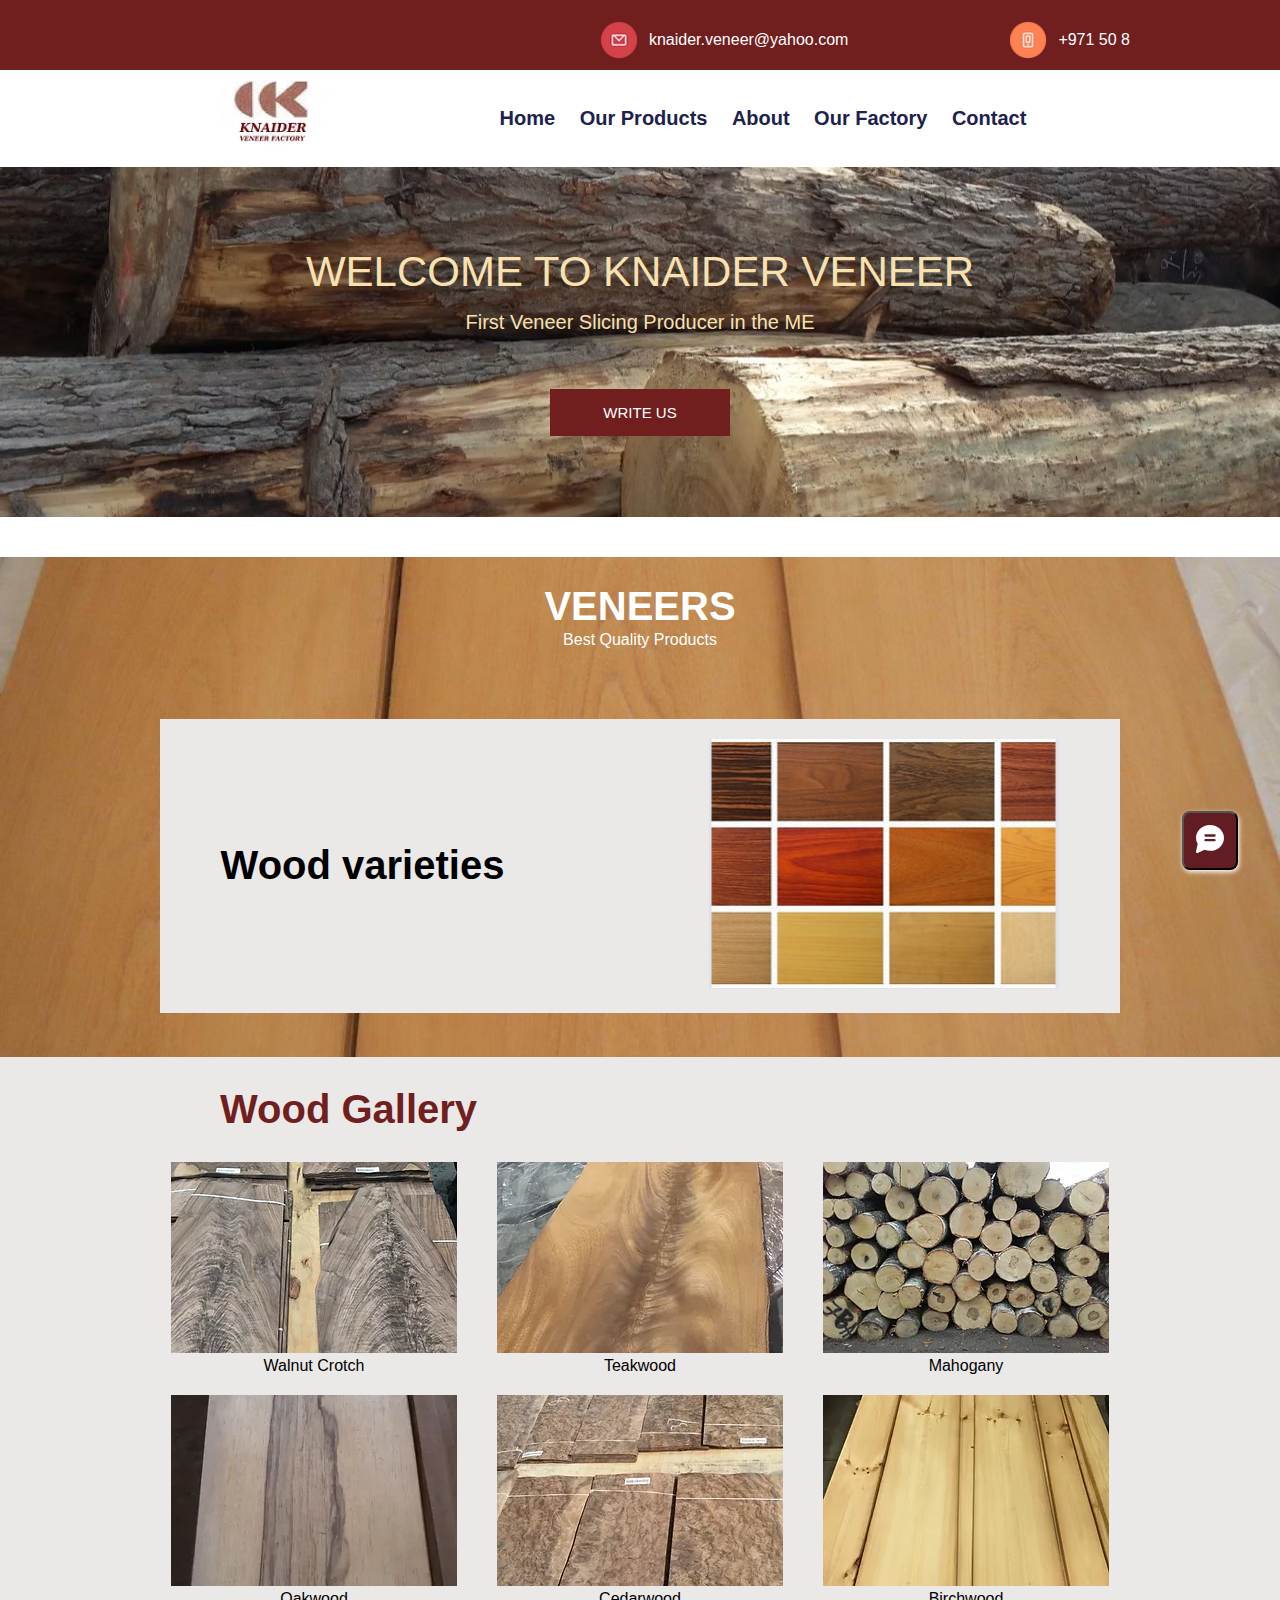
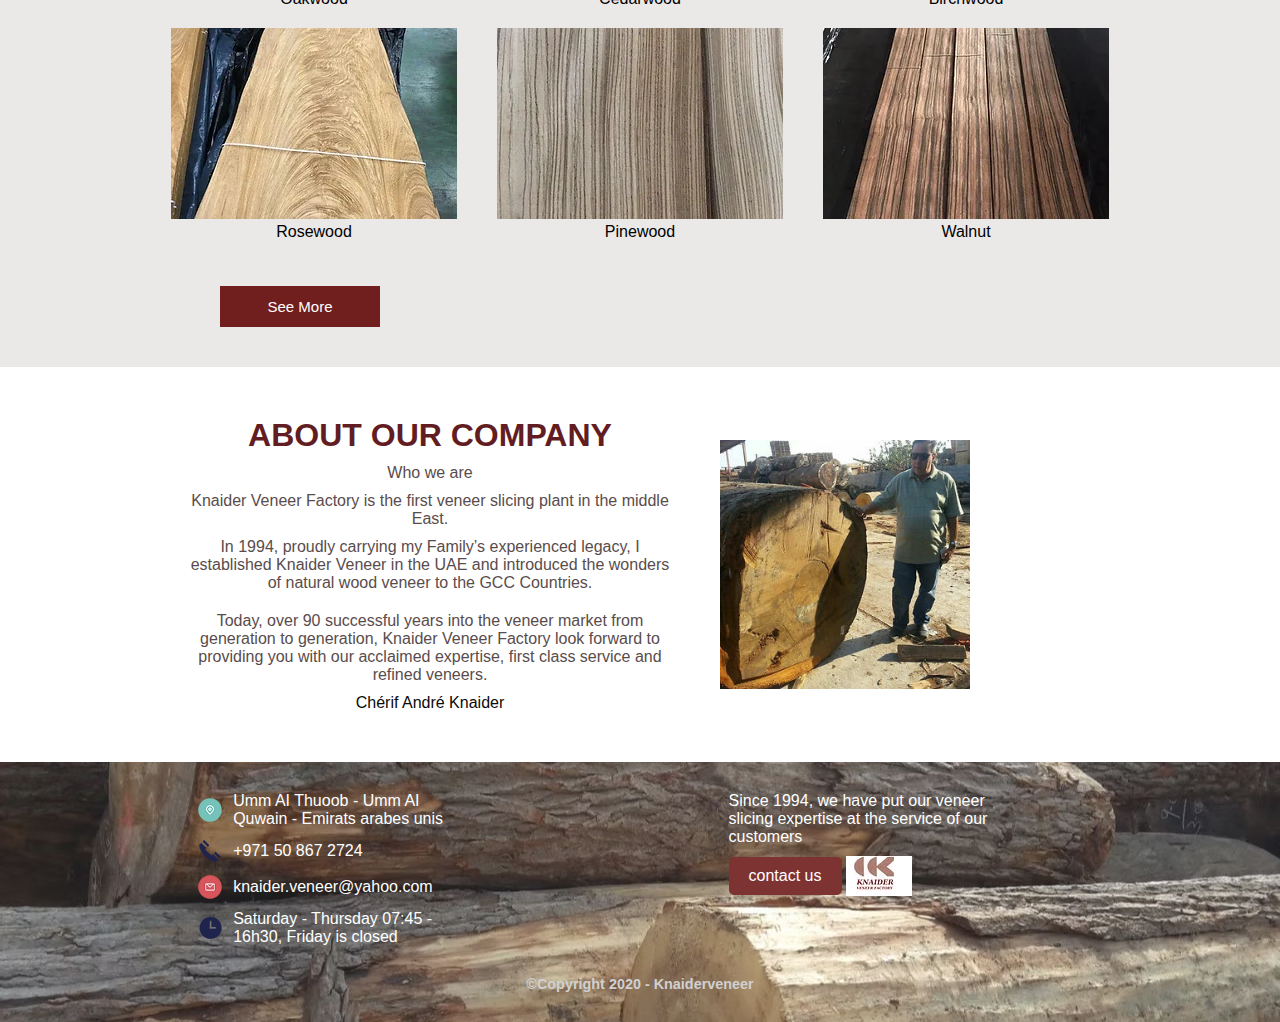
<file: index.html>
<!DOCTYPE html>
<html lang="en">

<head>
  <meta charset="UTF-8" />
  <meta name="viewport" content="width=device-width, initial-scale=1.0" />
  <link rel="stylesheet"
    href="https://fonts.googleapis.com/css2?family=Material+Symbols+Outlined:opsz,wght,FILL,GRAD@24,400,0,0&icon_names=menu" />
  <link rel="stylesheet" href="../css/style.css" />
  <title>KNAIDER VENEER</title>
</head>

<body>
  <div id="msg-container">
    <button data-hook="minimized-chat" class="tsjHR d5SBv" id="minimized-chat" style="
          color: rgb(255, 255, 255);
          background-color: rgb(98, 29, 35);
          border-radius: 8px;
        ">
      <svg xmlns="http://www.w3.org/2000/svg" width="32" height="32" viewBox="0 0 32 32" style="
            border-radius: 0px;
            fill: rgb(255, 255, 255);
            width: 32px;
            height: 32px;
            flex-shrink: 0;
          ">
        <path
          d="M16 2C8.28 2 2 7.8 2 14.93a12.144 12.144 0 001.696 6.15l-1.668 7.51A1.16 1.16 0 003.63 29.9l6.914-3.072A14.835 14.835 0 0016 27.861c7.72 0 14-5.8 14-12.93S23.72 2 16 2zm4.508 16.32h-9.016a1.16 1.16 0 010-2.32h9.016a1.16 1.16 0 010 2.32zm0-4.638h-9.016a1.16 1.16 0 010-2.318h9.016a1.16 1.16 0 110 2.318z"
          fill="currentColor" fill-rule="nonzero"></path>
      </svg>
      <h2 data-hook="text" class="_1B36B _8BbVG" style="font-family: impact, HelveticaNeueW01-45Ligh"></h2>
    </button>
  </div>
  <header id="contact-upper-container">
    <div id="first">
      <img src="../img/msg.png" alt="Email Icon" />
      <p>knaider.veneer@yahoo.com</p>
    </div>
    <div id="second">
      <img src="../img/mobile number.png" alt="Phone Icon" />
      <p>+971 50 8</p>
    </div>
  </header>
  <div id="navigation-bar">
    <div id="navigation-img"><img src="../img/logo.avif" alt="" /></div>
    <div id="navigation-links">
      <a href="index.html">Home</a>
      <a href="./html/our product.html">Our products</a>
      <a href="./html/about.html">About</a>
      <a href="./html/our factory.html">Our Factory</a>
      <a href="./html/contact.html">Contact</a>
    </div>
    <span class="material-symbols-outlined"> menu </span>
  </div>

    <div id="welcome-container">
      <div id="welcome-txt">
        <h1>WELCOME TO KNAIDER VENEER</h1>
        <h3>First Veneer Slicing Producer in the ME</h3>
        <button id="write-us">Write Us</button>
      </div>
    </div>

    <div id="veeneer-container">
      <div id="veneer-txt">
        <h1>VENEERS</h1>
        <p>Best Quality Products</p>
      </div>
      <div id="veeneer-inner-container">
        <div id="veneer-inner-txt">
          <h3>Wood varieties</h3>
        </div>
        <div id="veneer-image">
          <img src="./img/image slide.png" alt="#" />
        </div>
      </div>
    </div>

    <div id="wood-container">
      <div id="wood-txt">
        <h1>Wood Gallery</h1>
      </div>

      <div class="img-row">
        <div class="img-item">
          <img src="./img/1.webp" alt="Walnut Crotch" />
          <p>Walnut Crotch</p>
        </div>
        <div class="img-item">
          <img src="./img/2.webp" alt="Teakwood" />
          <p>Teakwood</p>
        </div>
        <div class="img-item">
          <img src="./img/3.webp" alt="Mahogany" />
          <p class="spacial-case">Mahogany</p>
        </div>
      </div>

      <div class="img-row">
        <div class="img-item">
          <img src="./img/4.webp" alt="Oakwood" />
          <p>Oakwood</p>
        </div>
        <div class="img-item">
          <img src="./img/5.webp" alt="Cedarwood" />
          <p>Cedarwood</p>
        </div>
        <div class="img-item">
          <img src="./img/6.webp" alt="Birchwood" />
          <p class="spacial-case" >Birchwood</p>
        </div>
      </div>

      <div class="img-row hidden">
        <div class="img-item">
          <img src="./img/7.webp" alt="Rosewood" />
          <p>Rosewood</p>
        </div>
        <div class="img-item">
          <img src="./img/8.webp" alt="Pinewood" />
          <p>Pinewood</p>
        </div>
        <div class="img-item">
          <img src="./img/9.webp" alt="Walnut" />
          <p>Walnut</p>
        </div>
      </div>

      <div id="btn-container">
        <button id="see-more">See More</button>
      </div>
    </div>

    <div id="about-company">
      <div id="about-content">
        <h1>ABOUT OUR COMPANY</h1>
        <p id="p1">Who we are</p>
        <p>
          Knaider Veneer Factory is the first veneer slicing plant in the middle
          East.
        </p>
        <p id="p2">
          In 1994, proudly carrying my Family’s experienced legacy, I
          established Knaider Veneer in the UAE and introduced the wonders of
          natural wood veneer to the GCC Countries.
        </p>

        <p id="p3">
          Today, over 90 successful years into the veneer market from generation
          to generation, Knaider Veneer Factory look forward to providing you
          with our acclaimed expertise, first class service and refined veneers.
        </p>

        <p id="p4">Chérif André Knaider</p>
      </div>
      <img src="./img/about company.jpeg" alt="" />
    </div>

    <footer>
      <div id="contact">
        <div>
          <img src="./img/location.png" alt="" />
          <p>Umm AI Thuoob - Umm AI Quwain - Emirats arabes unis</p>
        </div>
        <div>
          <img src="./img/call.png" alt="" />
          <p>+971 50 867 2724</p>
        </div>
        <div>
          <img src="./img/msg.png" alt="" />
          <p>knaider.veneer@yahoo.com</p>
        </div>
        <div>
          <img src="./img/time.png" alt="" />
          <p>Saturday - Thursday 07:45 - 16h30, Friday is closed</p>
        </div>
      </div>
      <div id="second-contact">
        <p>
          Since 1994, we have put our veneer slicing expertise at the service of
          our customers
        </p>
        <button>contact us</button>
        <img src="./img/bottom logo.avif" alt="" />
      </div>
      <div id="copyright">
        <h4>©Copyright 2020 - Knaiderveneer</h4>
      </div>
    </footer>
    <div id="social-media-container">
      <img src="./img/bottom call.png" alt="" />
      <img src="./img/email.png" alt="" />
      <img src="./img/whatsapp.png" alt="" />
      <img src="./img/blue msg icon.avif" alt="" />
    </div>
  </body>
</html>
</file>
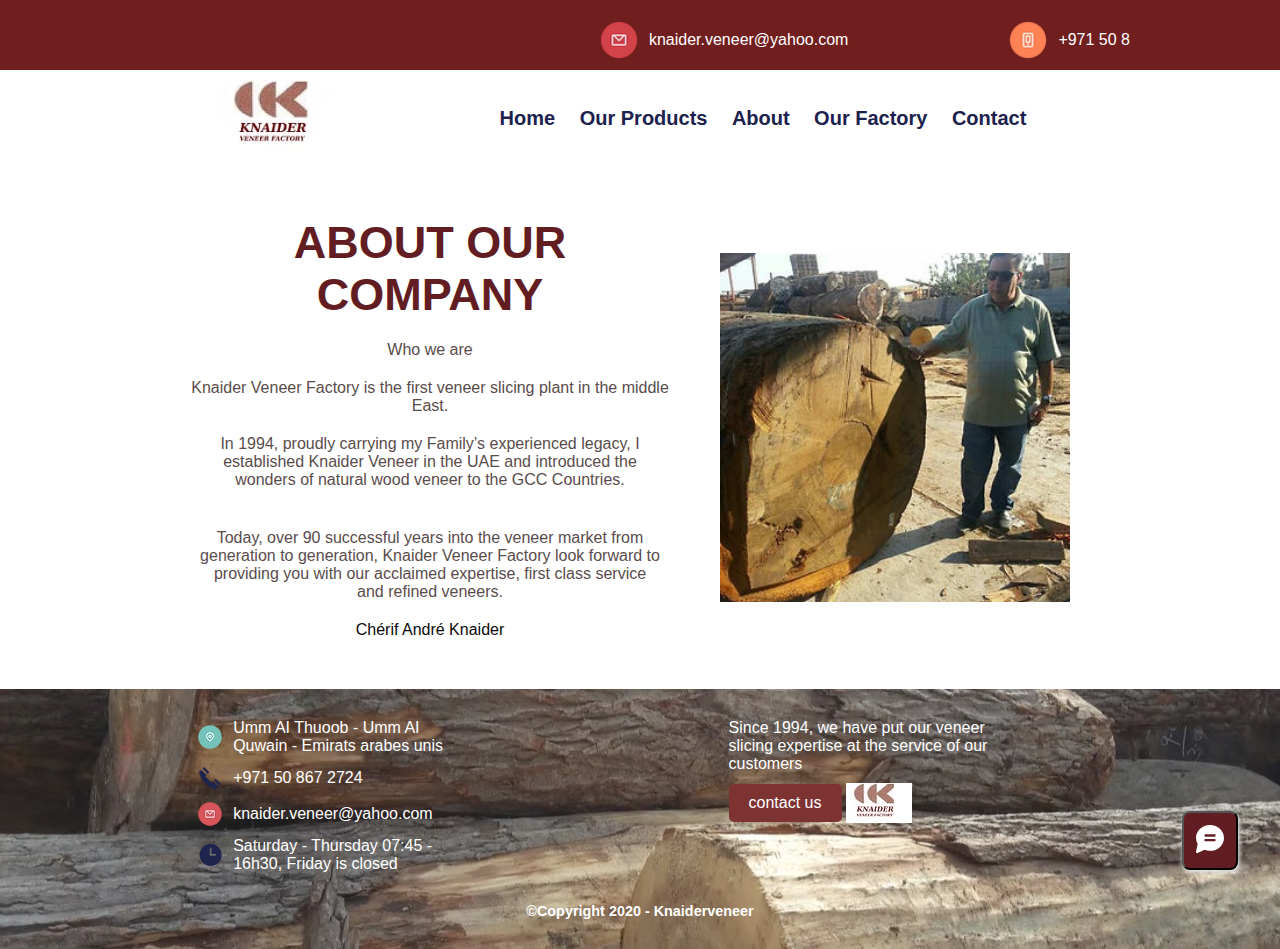
<file: html/about.html>
<!DOCTYPE html>
<html lang="en">

<head>
  <meta charset="UTF-8" />
  <meta name="viewport" content="width=device-width, initial-scale=1.0" />
  <link rel="stylesheet"
    href="https://fonts.googleapis.com/css2?family=Material+Symbols+Outlined:opsz,wght,FILL,GRAD@24,400,0,0&icon_names=menu" />
  <link rel="stylesheet" href="../css/about.css" />
  <title>KNAIDER VENEER</title>
</head>

<body>
  <div id="msg-container">
    <button data-hook="minimized-chat" class="tsjHR d5SBv" id="minimized-chat" style="
          color: rgb(255, 255, 255);
          background-color: rgb(98, 29, 35);
          border-radius: 8px;
        ">
      <svg xmlns="http://www.w3.org/2000/svg" width="32" height="32" viewBox="0 0 32 32" style="
            border-radius: 0px;
            fill: rgb(255, 255, 255);
            width: 32px;
            height: 32px;
            flex-shrink: 0;
          ">
        <path
          d="M16 2C8.28 2 2 7.8 2 14.93a12.144 12.144 0 001.696 6.15l-1.668 7.51A1.16 1.16 0 003.63 29.9l6.914-3.072A14.835 14.835 0 0016 27.861c7.72 0 14-5.8 14-12.93S23.72 2 16 2zm4.508 16.32h-9.016a1.16 1.16 0 010-2.32h9.016a1.16 1.16 0 010 2.32zm0-4.638h-9.016a1.16 1.16 0 010-2.318h9.016a1.16 1.16 0 110 2.318z"
          fill="currentColor" fill-rule="nonzero"></path>
      </svg>
      <h2 data-hook="text" class="_1B36B _8BbVG" style="font-family: impact, HelveticaNeueW01-45Ligh"></h2>
    </button>
  </div>
  <header id="contact-upper-container">
    <div id="first">
      <img src="../img/msg.png" alt="Email Icon" />
      <p>knaider.veneer@yahoo.com</p>
    </div>
    <div id="second">
      <img src="../img/mobile number.png" alt="Phone Icon" />
      <p>+971 50 8</p>
    </div>
  </header>
  <div id="navigation-bar">
    <div id="navigation-img"><img src="../img/logo.avif" alt="" /></div>
    <div id="navigation-links">
      <a href="../index.html">Home</a>
      <a href="./our product.html">Our products</a>
      <a href="./about.html">About</a>
      <a href="./our factory.html">Our Factory</a>
      <a href="./contact.html">Contact</a>
    </div>
    <span class="material-symbols-outlined"> menu </span>
  </div>

  <div id="about-company">
    <div id="about-content">
      <h1>ABOUT OUR COMPANY</h1>
      <p id="p1">Who we are</p>
      <p>
        Knaider Veneer Factory is the first veneer slicing plant in the middle
        East.
      </p>
      <p id="p2">
        In 1994, proudly carrying my Family’s experienced legacy, I
        established Knaider Veneer in the UAE and introduced the wonders of
        natural wood veneer to the GCC Countries.
      </p>

      <p id="p3">
        Today, over 90 successful years into the veneer market from generation
        to generation, Knaider Veneer Factory look forward to providing you
        with our acclaimed expertise, first class service and refined veneers.
      </p>

      <p id="p4">Chérif André Knaider</p>
    </div>
    <img src="../img/about company.jpeg" alt="" />
  </div>

  <footer>
    <div id="contact">
      <div>
        <img src="../img/location.png" alt="" />
        <p>Umm AI Thuoob - Umm AI Quwain - Emirats arabes unis</p>
      </div>
      <div>
        <img src="../img/call.png" alt="" />
        <p>+971 50 867 2724</p>
      </div>
      <div>
        <img src="../img/msg.png" alt="" />
        <p>knaider.veneer@yahoo.com</p>
      </div>
      <div>
        <img src="../img/time.png" alt="" />
        <p>Saturday - Thursday 07:45 - 16h30, Friday is closed</p>
      </div>
    </div>
    <div id="second-contact">
      <p>
        Since 1994, we have put our veneer slicing expertise at the service of
        our customers
      </p>
      <button>contact us</button>
      <img src="../img/bottom logo.avif" alt="" />
    </div>
    <div id="copyright">
      <h4>©Copyright 2020 - Knaiderveneer</h4>
    </div>
  </footer>
  <div id="social-media-container">
    <img src="../img/bottom call.png" alt="" />
    <img src="../img/email.png" alt="" />
    <img src="../img/whatsapp.png" alt="" />
    <img src="../img/blue msg icon.avif" alt="" />
  </div>
</body>

</html>
</file>
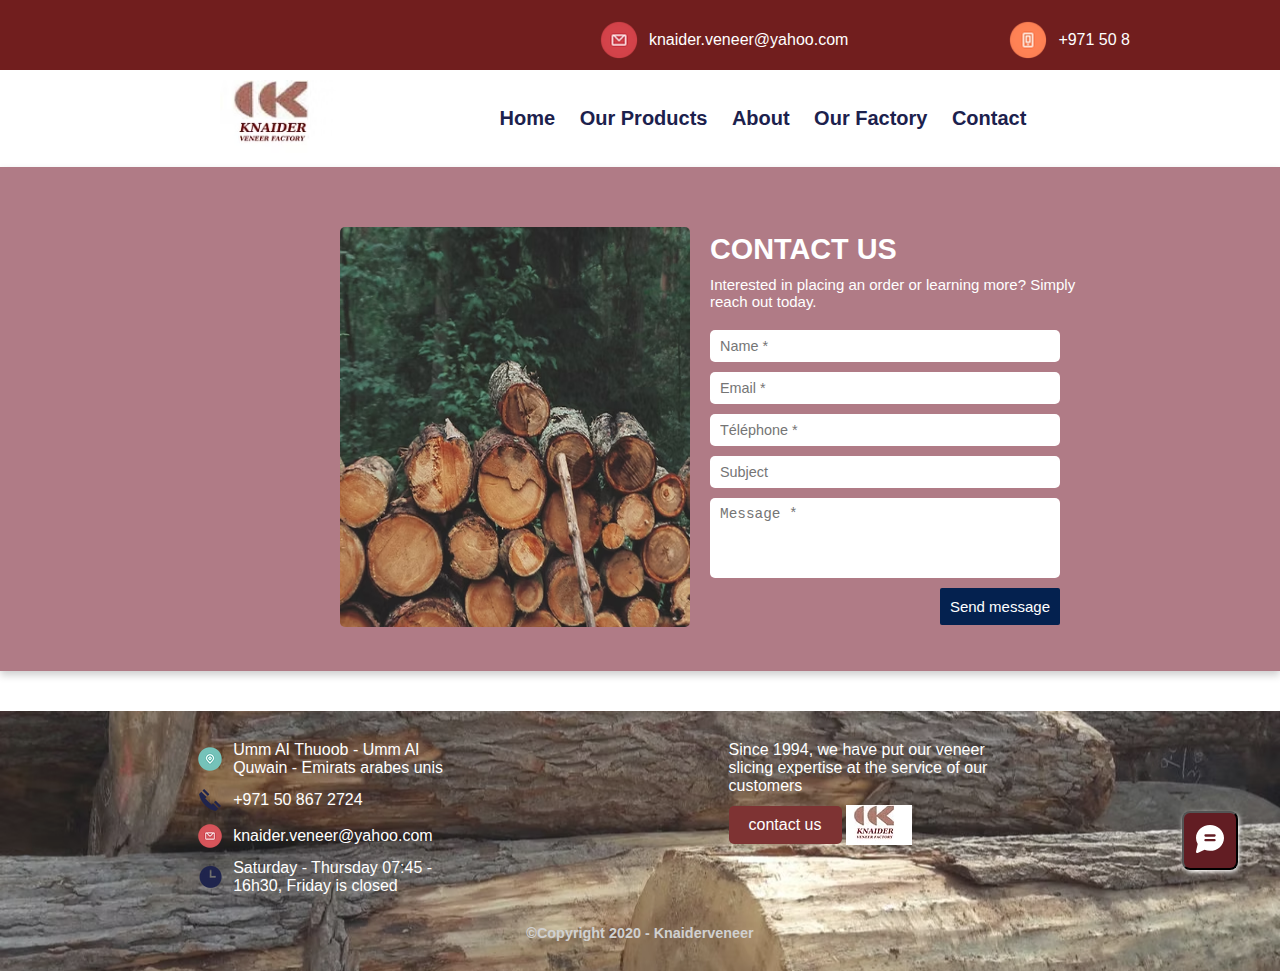
<file: html/contact.html>
<!DOCTYPE html>
<html lang="en">

<head>
  <meta charset="UTF-8" />
  <meta name="viewport" content="width=device-width, initial-scale=1.0" />
  <link rel="stylesheet"
    href="https://fonts.googleapis.com/css2?family=Material+Symbols+Outlined:opsz,wght,FILL,GRAD@24,400,0,0&icon_names=menu" />
  <link rel="stylesheet" href="../css/contact.css" />
  <title>KNAIDER VENEER</title>
</head>

<body>
  <div id="msg-container">
    <button data-hook="minimized-chat" class="tsjHR d5SBv" id="minimized-chat" style="
          color: rgb(255, 255, 255);
          background-color: rgb(98, 29, 35);
          border-radius: 8px;
        ">
      <svg xmlns="http://www.w3.org/2000/svg" width="32" height="32" viewBox="0 0 32 32" style="
            border-radius: 0px;
            fill: rgb(255, 255, 255);
            width: 32px;
            height: 32px;
            flex-shrink: 0;
          ">
        <path
          d="M16 2C8.28 2 2 7.8 2 14.93a12.144 12.144 0 001.696 6.15l-1.668 7.51A1.16 1.16 0 003.63 29.9l6.914-3.072A14.835 14.835 0 0016 27.861c7.72 0 14-5.8 14-12.93S23.72 2 16 2zm4.508 16.32h-9.016a1.16 1.16 0 010-2.32h9.016a1.16 1.16 0 010 2.32zm0-4.638h-9.016a1.16 1.16 0 010-2.318h9.016a1.16 1.16 0 110 2.318z"
          fill="currentColor" fill-rule="nonzero"></path>
      </svg>
      <h2 data-hook="text" class="_1B36B _8BbVG" style="font-family: impact, HelveticaNeueW01-45Ligh"></h2>
    </button>
  </div>
  <header id="contact-upper-container">
    <div id="first">
      <img src="../img/msg.png" alt="Email Icon" />
      <p>knaider.veneer@yahoo.com</p>
    </div>
    <div id="second">
      <img src="../img/mobile number.png" alt="Phone Icon" />
      <p>+971 50 8</p>
    </div>
  </header>
  <div id="navigation-bar">
    <div id="navigation-img"><img src="../img/logo.avif" alt="" /></div>
    <div id="navigation-links">
      <a href="../index.html">Home</a>
      <a href="./our product.html">Our products</a>
      <a href="./about.html">About</a>
      <a href="./our factory.html">Our Factory</a>
      <a href="./contact.html">Contact</a>
    </div>
    <span class="material-symbols-outlined"> menu </span>
  </div>

    <div class="contact-container">
      <h1>CONTACT US</h1>
        <p>
          Interested in placing an order or learning more? Simply reach out
          today.
        </p>
      <div class="contact-image">
        <img src="../img/contact us .avif" alt="Logs Image" />
      </div>
      <div class="contact-form">
        <h1>CONTACT US</h1>
        <p>
          Interested in placing an order or learning more? Simply reach out
          today.
        </p>
        <form action="#">
          <input type="text" placeholder="Name *" required />
          <input type="email" placeholder="Email *" required />
          <input type="text" placeholder="Téléphone *" required />
          <input type="text" placeholder="Subject" required />
          <textarea placeholder="Message *" required></textarea>
          <div class="button-container">
            <button type="submit">Send message</button>
          </div>
        </form>
      </div>
    </div>

    <footer>
      <div id="contact">
        <div>
          <img src="../img/location.png" alt="" />
          <p>Umm AI Thuoob - Umm AI Quwain - Emirats arabes unis</p>
        </div>
        <div>
          <img src="../img/call.png" alt="" />
          <p>+971 50 867 2724</p>
        </div>
        <div>
          <img src="../img/msg.png" alt="" />
          <p>knaider.veneer@yahoo.com</p>
        </div>
        <div>
          <img src="../img/time.png" alt="" />
          <p>Saturday - Thursday 07:45 - 16h30, Friday is closed</p>
        </div>
      </div>
      <div id="second-contact">
        <p>
          Since 1994, we have put our veneer slicing expertise at the service of
          our customers
        </p>
        <button>contact us</button>
        <img src="../img/bottom logo.avif" alt="" />
      </div>
      <div id="copyright">
        <h4>©Copyright 2020 - Knaiderveneer</h4>
      </div>
    </footer>
    <div id="social-media-container">
      <img src="../img/bottom call.png" alt="" />
      <img src="../img/email.png" alt="" />
      <img src="../img/whatsapp.png" alt="" />
      <img src="../img/blue msg icon.avif" alt="" />
    </div>
  </body>
</html>
</file>
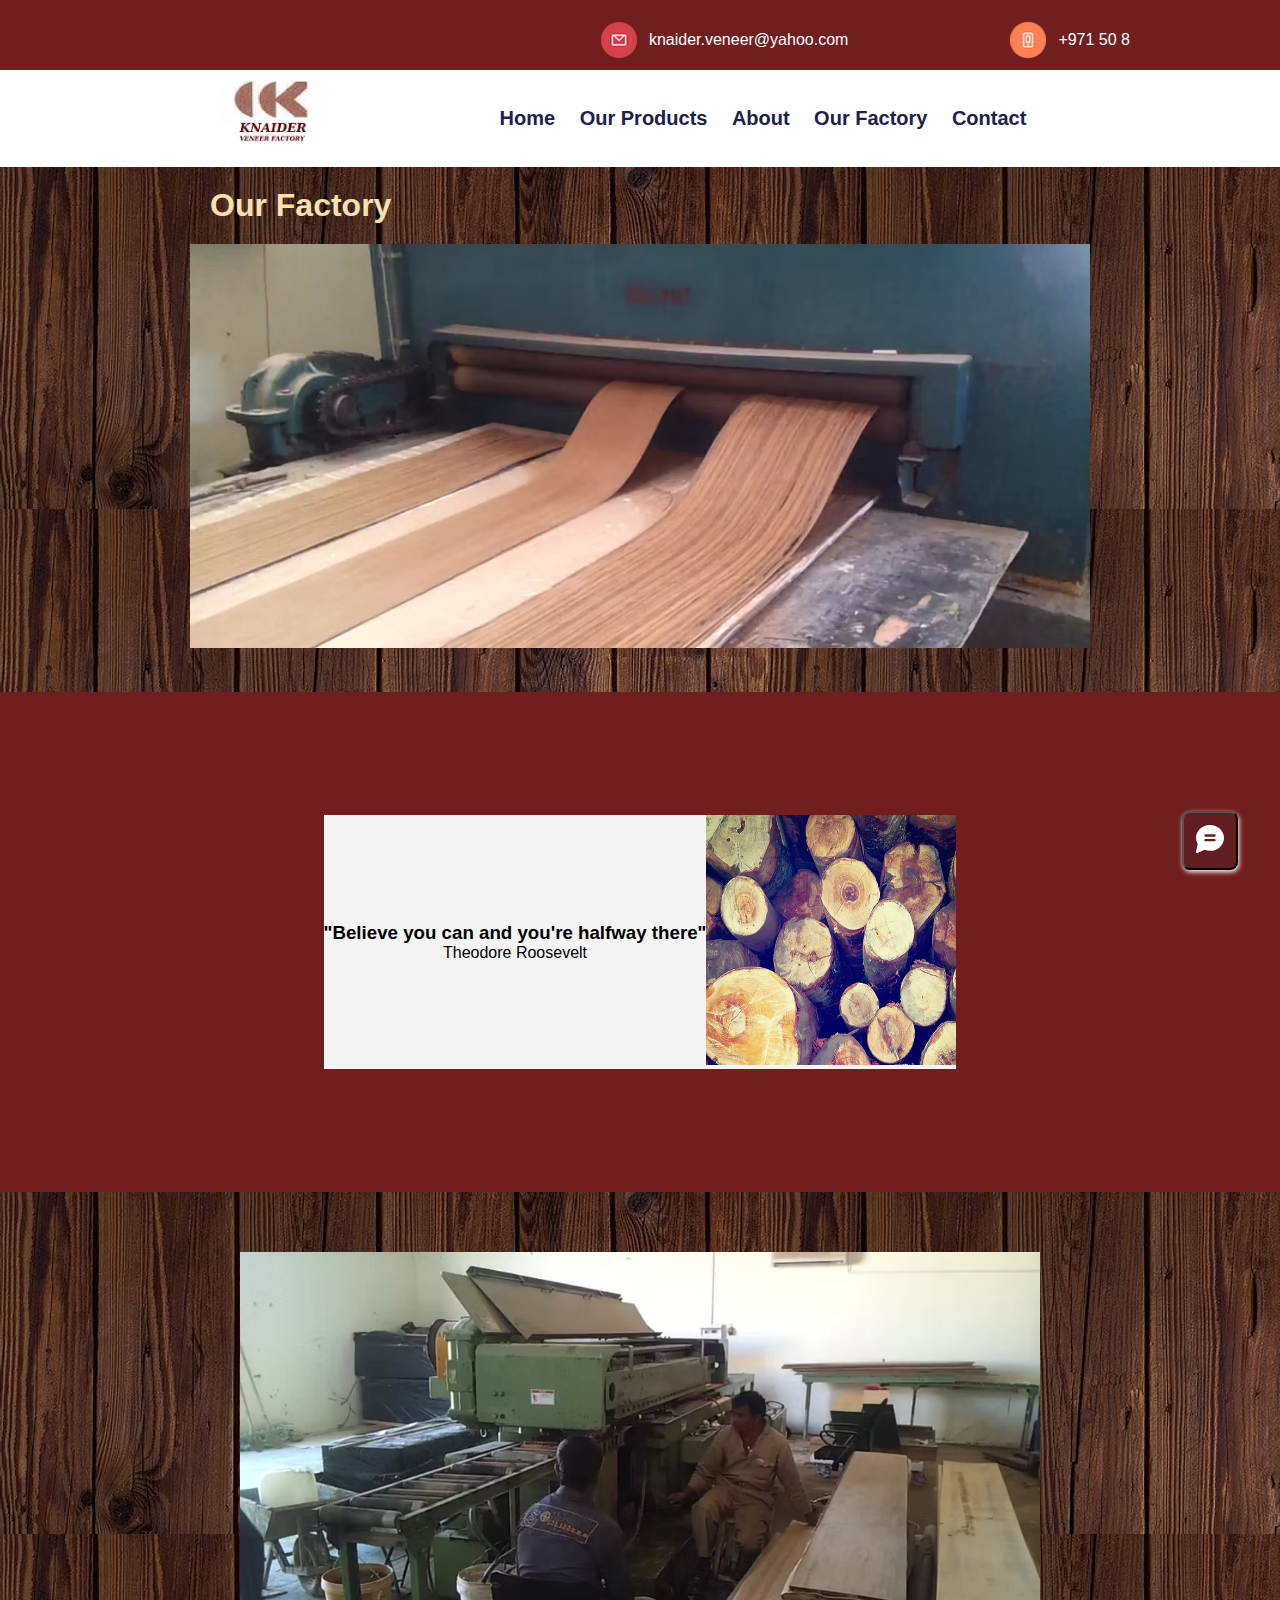
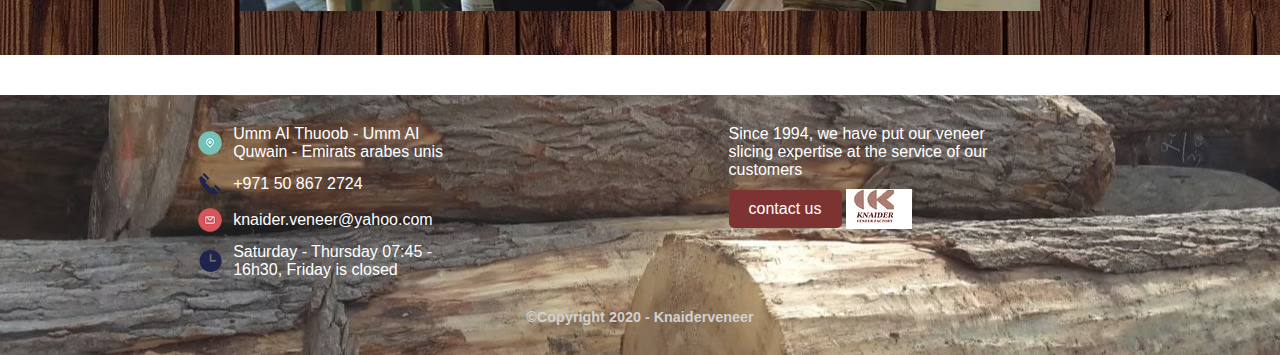
<file: html/our factory.html>
<!DOCTYPE html>
<html lang="en">

<head>
  <meta charset="UTF-8" />
  <meta name="viewport" content="width=device-width, initial-scale=1.0" />
  <link rel="stylesheet"
    href="https://fonts.googleapis.com/css2?family=Material+Symbols+Outlined:opsz,wght,FILL,GRAD@24,400,0,0&icon_names=menu" />
  <link rel="stylesheet" href="../css/our factory.css" />
  <title>KNAIDER VENEER</title>
</head>

<body>
  <div id="msg-container">
    <button data-hook="minimized-chat" class="tsjHR d5SBv" id="minimized-chat" style="
          color: rgb(255, 255, 255);
          background-color: rgb(98, 29, 35);
          border-radius: 8px;
        ">
      <svg xmlns="http://www.w3.org/2000/svg" width="32" height="32" viewBox="0 0 32 32" style="
            border-radius: 0px;
            fill: rgb(255, 255, 255);
            width: 32px;
            height: 32px;
            flex-shrink: 0;
          ">
        <path
          d="M16 2C8.28 2 2 7.8 2 14.93a12.144 12.144 0 001.696 6.15l-1.668 7.51A1.16 1.16 0 003.63 29.9l6.914-3.072A14.835 14.835 0 0016 27.861c7.72 0 14-5.8 14-12.93S23.72 2 16 2zm4.508 16.32h-9.016a1.16 1.16 0 010-2.32h9.016a1.16 1.16 0 010 2.32zm0-4.638h-9.016a1.16 1.16 0 010-2.318h9.016a1.16 1.16 0 110 2.318z"
          fill="currentColor" fill-rule="nonzero"></path>
      </svg>
      <h2 data-hook="text" class="_1B36B _8BbVG" style="font-family: impact, HelveticaNeueW01-45Ligh"></h2>
    </button>
  </div>
  <header id="contact-upper-container">
    <div id="first">
      <img src="../img/msg.png" alt="Email Icon" />
      <p>knaider.veneer@yahoo.com</p>
    </div>
    <div id="second">
      <img src="../img/mobile number.png" alt="Phone Icon" />
      <p>+971 50 8</p>
    </div>
  </header>
  <div id="navigation-bar">
    <div id="navigation-img"><img src="../img/logo.avif" alt="" /></div>
    <div id="navigation-links">
      <a href="../index.html">Home</a>
      <a href="./our product.html">Our products</a>
      <a href="./about.html">About</a>
      <a href="./our factory.html">Our Factory</a>
      <a href="./contact.html">Contact</a>
    </div>
    <span class="material-symbols-outlined"> menu </span>
  </div>

    <div id="factory-container">
      <div id="inner-factory-container">
        <h1>Our Factory</h1>
        <img src="../img/our factory 2 video.avif" alt="" />
      </div>
    </div>

    <div id="roosevelt-container">
      <div id="roosevelt-inner-container">
        <div id="roosevelt-inner-txt">
          <h3>"Believe you can and you're halfway there"</h3>
          <p>Theodore Roosevelt</p>
        </div>
        <div id="roosevelt-image">
          <img src="../img/our factory 3.avif" alt="#" />
        </div>
      </div>
    </div>

    <div id="factory-container2">
      <div id="inner-factory-container2">
        <img src="../img/our factory 4 video.avif" alt="" />
      </div>
    </div>
    <footer>
      <div id="contact">
        <div>
          <img src="../img/location.png" alt="" />
          <p>Umm AI Thuoob - Umm AI Quwain - Emirats arabes unis</p>
        </div>
        <div>
          <img src="../img/call.png" alt="" />
          <p>+971 50 867 2724</p>
        </div>
        <div>
          <img src="../img/msg.png" alt="" />
          <p>knaider.veneer@yahoo.com</p>
        </div>
        <div>
          <img src="../img/time.png" alt="" />
          <p>Saturday - Thursday 07:45 - 16h30, Friday is closed</p>
        </div>
      </div>
      <div id="second-contact">
        <p>
          Since 1994, we have put our veneer slicing expertise at the service of
          our customers
        </p>
        <button>contact us</button>
        <img src="../img/bottom logo.avif" alt="" />
      </div>
      <div id="copyright">
        <h4>©Copyright 2020 - Knaiderveneer</h4>
      </div>
    </footer>
    <div id="social-media-container">
      <img src="../img/bottom call.png" alt="" />
      <img src="../img/email.png" alt="" />
      <img src="../img/whatsapp.png" alt="" />
      <img src="../img/blue msg icon.avif" alt="" />
    </div>
  </body>
</html>
</file>
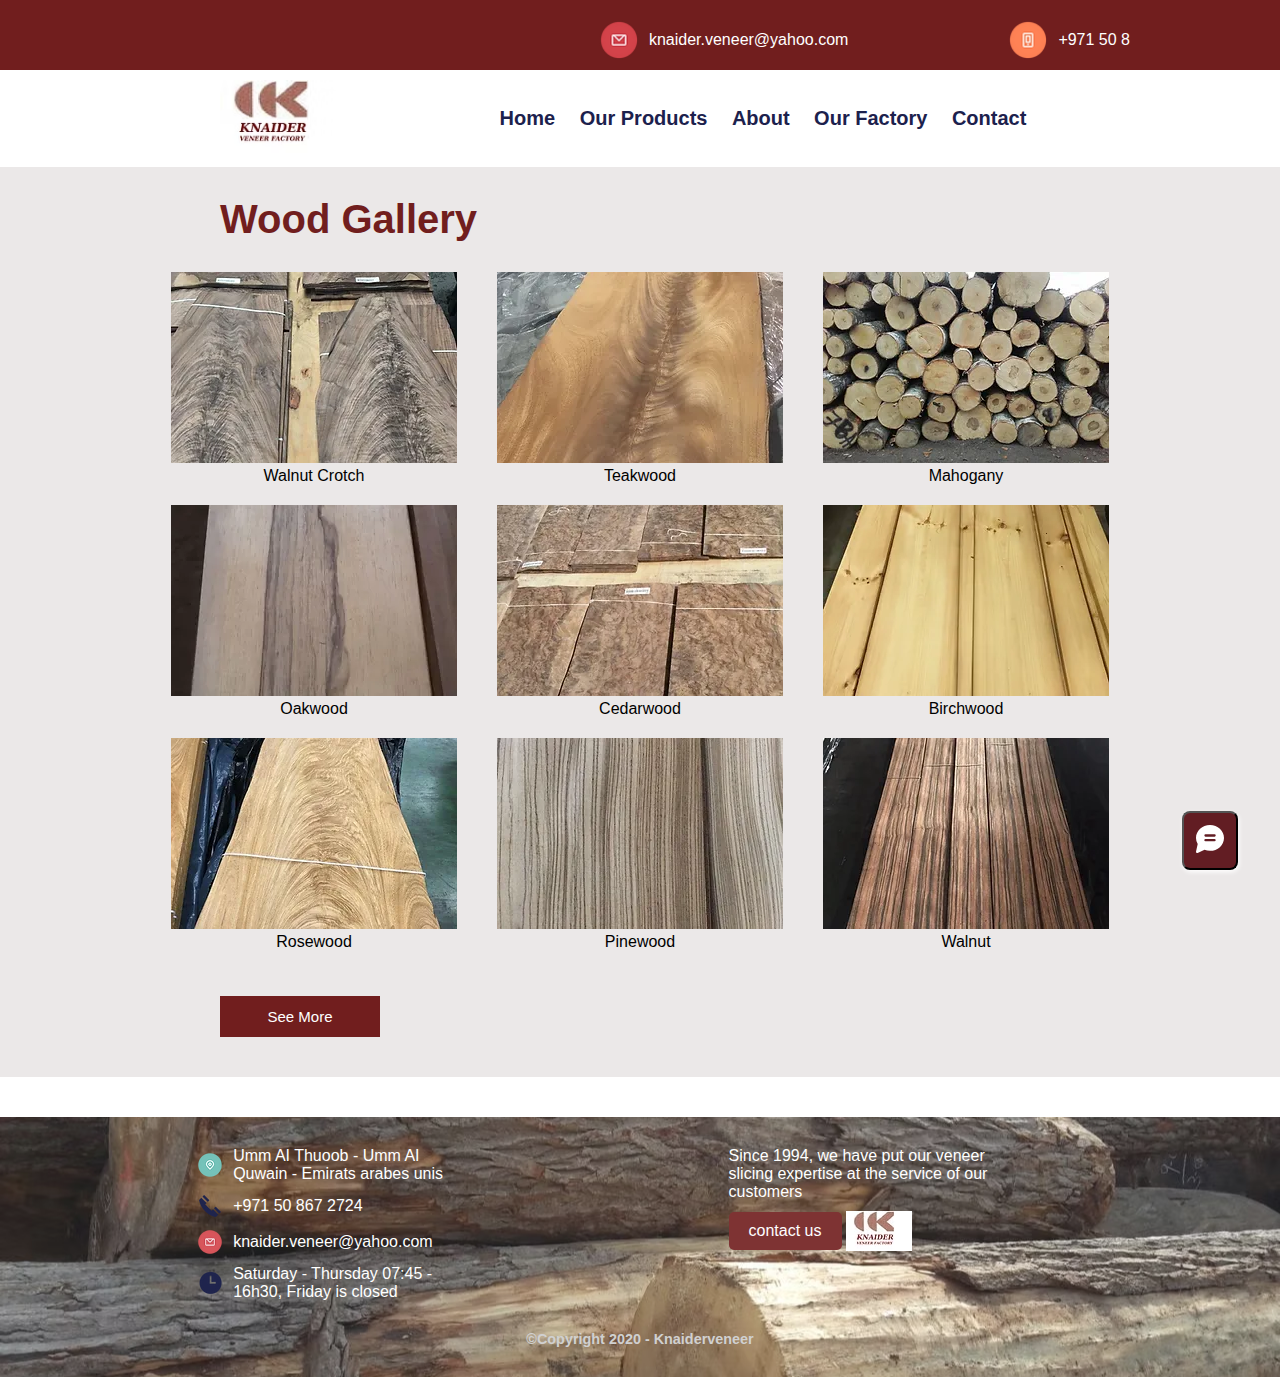
<file: html/our product.html>
<!DOCTYPE html>
<html lang="en">

<head>
  <meta charset="UTF-8" />
  <meta name="viewport" content="width=device-width, initial-scale=1.0" />
  <link rel="stylesheet"
    href="https://fonts.googleapis.com/css2?family=Material+Symbols+Outlined:opsz,wght,FILL,GRAD@24,400,0,0&icon_names=menu" />
  <link rel="stylesheet" href="../css/our porduct.css" />
  <title>KNAIDER VENEER</title>
</head>

<body>
  <div id="msg-container">
    <button data-hook="minimized-chat" class="tsjHR d5SBv" id="minimized-chat" style="
          color: rgb(255, 255, 255);
          background-color: rgb(98, 29, 35);
          border-radius: 8px;
        ">
      <svg xmlns="http://www.w3.org/2000/svg" width="32" height="32" viewBox="0 0 32 32" style="
            border-radius: 0px;
            fill: rgb(255, 255, 255);
            width: 32px;
            height: 32px;
            flex-shrink: 0;
          ">
        <path
          d="M16 2C8.28 2 2 7.8 2 14.93a12.144 12.144 0 001.696 6.15l-1.668 7.51A1.16 1.16 0 003.63 29.9l6.914-3.072A14.835 14.835 0 0016 27.861c7.72 0 14-5.8 14-12.93S23.72 2 16 2zm4.508 16.32h-9.016a1.16 1.16 0 010-2.32h9.016a1.16 1.16 0 010 2.32zm0-4.638h-9.016a1.16 1.16 0 010-2.318h9.016a1.16 1.16 0 110 2.318z"
          fill="currentColor" fill-rule="nonzero"></path>
      </svg>
      <h2 data-hook="text" class="_1B36B _8BbVG" style="font-family: impact, HelveticaNeueW01-45Ligh"></h2>
    </button>
  </div>
  <header id="contact-upper-container">
    <div id="first">
      <img src="../img/msg.png" alt="Email Icon" />
      <p>knaider.veneer@yahoo.com</p>
    </div>
    <div id="second">
      <img src="../img/mobile number.png" alt="Phone Icon" />
      <p>+971 50 8</p>
    </div>
  </header>
  <div id="navigation-bar">
    <div id="navigation-img"><img src="../img/logo.avif" alt="" /></div>
    <div id="navigation-links">
      <a href="../index.html">Home</a>
      <a href="./our product.html">Our products</a>
      <a href="./about.html">About</a>
      <a href="./our factory.html">Our Factory</a>
      <a href="./contact.html">Contact</a>
    </div>
    <span class="material-symbols-outlined"> menu </span>
  </div>

    <div id="wood-container">
      <div id="wood-txt">
        <h1>Wood Gallery</h1>
      </div>

      <div class="img-row">
        <div class="img-item">
          <img src="../img/1.webp" alt="Walnut Crotch" />
          <p>Walnut Crotch</p>
        </div>
        <div class="img-item">
          <img src="../img/2.webp" alt="Teakwood" />
          <p>Teakwood</p>
        </div>
        <div class="img-item">
          <img src="../img/3.webp" alt="Mahogany" />
          <p>Mahogany</p>
        </div>
      </div>

      <div class="img-row">
        <div class="img-item">
          <img src="../img/4.webp" alt="Oakwood" />
          <p>Oakwood</p>
        </div>
        <div class="img-item">
          <img src="../img/5.webp" alt="Cedarwood" />
          <p>Cedarwood</p>
        </div>
        <div class="img-item">
          <img src="../img/6.webp" alt="Birchwood" />
          <p>Birchwood</p>
        </div>
      </div>

      <div class="img-row hidden">
        <div class="img-item">
          <img src="../img/7.webp" alt="Rosewood" />
          <p>Rosewood</p>
        </div>
        <div class="img-item">
          <img src="../img/8.webp" alt="Pinewood" />
          <p>Pinewood</p>
        </div>
        <div class="img-item">
          <img src="../img/9.webp" alt="Walnut" />
          <p>Walnut</p>
        </div>
      </div>

      <div id="btn-container">
        <button id="see-more">See More</button>
      </div>
    </div>
    <footer>
      <div id="contact">
        <div>
          <img src="../img/location.png" alt="" />
          <p>Umm AI Thuoob - Umm AI Quwain - Emirats arabes unis</p>
        </div>
        <div>
          <img src="../img/call.png" alt="" />
          <p>+971 50 867 2724</p>
        </div>
        <div>
          <img src="../img/msg.png" alt="" />
          <p>knaider.veneer@yahoo.com</p>
        </div>
        <div>
          <img src="../img/time.png" alt="" />
          <p>Saturday - Thursday 07:45 - 16h30, Friday is closed</p>
        </div>
      </div>
      <div id="second-contact">
        <p>
          Since 1994, we have put our veneer slicing expertise at the service of
          our customers
        </p>
        <button>contact us</button>
        <img src="../img/bottom logo.avif" alt="" />
      </div>
      <div id="copyright">
        <h4>©Copyright 2020 - Knaiderveneer</h4>
      </div>
    </footer>
    <div id="social-media-container">
      <img src="../img/bottom call.png" alt="" />
      <img src="../img/email.png" alt="" />
      <img src="../img/whatsapp.png" alt="" />
      <img src="../img/blue msg icon.avif" alt="" />
    </div>
  </body>
</html>
</file>
<file: css/style.css>
* {
  margin: 0;
  bottom: 0;
  box-sizing: border-box;
}

body {
  margin: 0;
  font-family: Arial, sans-serif;
}

#contact-upper-container {
  display: flex;
  justify-content: end;
  align-items: center;
  text-align: center;
  background-color: #711e1e;
  padding: 10px 0 0 0;
  font-size: 16px;
  color: #ffffff;
}

#contact-upper-container div {
  display: flex;
  justify-content: end;
  align-items: center;
  margin: 0 150px 0 0;
}

#contact-upper-container img {
  width: 40px;
  height: 40px;
  margin: 10px;
}

#contact p {
  font-size: 16px;
  margin: 0;
}
#navigation-bar {
  display: flex;
  background-color: #ffffff;
  align-items: center;
  justify-content: center;
  text-transform: capitalize;
  padding: 10px;
}
#navigation-img {
  margin-right: 150px;
  width: 120px;
}
#navigation-img > img {
  margin-right: 150px;
  width: 120px;
}
#navigation-links > a {
  text-decoration: none;
  color: #1c214d;
  padding: 0 10px;
  font-size: 20px;
  font-weight: 700;
  text-transform: capitalize;
  outline: none;
}
#navigation-bar > span {
  visibility: hidden;
}
#welcome-container {
  background: url("../img/main.avif");
  background-repeat: no-repeat;
  background-position: center;
  background-size: cover;
  height: 350px;
  display: flex;
  align-items: center;
  text-align: center;
  justify-content: center;
  margin-bottom: 40px;
}
#welcome-txt h1 {
  font-size: 42px;
  font-weight: 400;
}
#welcome-txt > h1,
#welcome-txt > h3 {
  color: #f8e1af;
}
#welcome-txt > h3 {
  padding: 15px;
  font-weight: 100;
  font-size: 20px;
  font-family: sans-serif;
}
#welcome-txt {
  padding: 100px;
}
#welcome-txt > button {
  background: #711e1e;
  outline: none;
  border: none;
  color: #fff;
  margin-top: 40px;
  padding: 15px;
  font-size: 15px;
  width: 180px;
  text-transform: uppercase;
}
#welcome-txt button:hover {
  background-color: #0c0a0a63;
  transition: all 1s ease-in;
  cursor: pointer;
}
#veeneer-container {
  background: url("../img/second\ bg.jpeg");
  background-repeat: no-repeat;
  background-size: cover;
  background-position: center;
  height: 500px;
  display: flex;
  align-items: center;
  text-align: center;
  justify-content: center;
  flex-direction: column;
}
#veeneer-inner-container {
  display: flex;
  align-items: center;
  text-align: center;
  justify-content: center;
  background-color: #ebe8e8;
  opacity: 1.5;
  width: 75%;
  padding: 20px;
  margin-bottom: 20px;
}
#veneer-txt {
  color: #fff;
  margin-bottom: 70px;
}
#veneer-txt > h1 {
  line-height: 1.25em;
  font-weight: bold 900;
  font-size: 40px;
}
#veneer-txt > p {
  font-weight: 100;
  font-size: 16px;
}
#veneer-inner-txt {
  margin-right: 205px;
}
#veneer-inner-txt > h3 {
  font-size: 40px;
}
#veneer-image > img {
  width: 350px;
  height: 250px;
}

#wood-container {
  display: flex;
  justify-content: center;
  flex-direction: column;
  background-color: #ebe8e8;
}
.img > img {
  width: 245px;
  padding: 10px;
}
.img-row {
  display: grid;
  grid-template-columns: repeat(3, 1fr);
  margin: 0 auto;
  text-align: center;
  align-items: center;
  gap: 40px;
  margin-bottom: 20px;
}
#wood-txt,
#btn-container {
  margin-left: 220px;
}
#wood-txt > h1 {
  color: #711e1e;
  font-size: 40px;
  padding-top: 30px;
  padding-bottom: 30px;
}
#btn-container > button {
  background: #711e1e;
  outline: none;
  border: none;
  color: #fff;
  padding: 12px;
  width: 160px;
  margin-top: 25px;
  margin-bottom: 40px;
  font-size: 15px;
}
#btn-container button:hover {
  background-color: #0c0a0a63;
  transition: all 1s ease-in;
  cursor: pointer;
}
#about-company {
  display: grid;
  grid-template-columns: repeat(2, 1fr);
  align-items: center;
  place-content: center;
  text-align: center;
  padding: 50px;
  margin-left: 80px;
}
#about-content > h1 {
  color: #621d23;
}
#about-content {
  display: flex;
  flex-direction: column;
  align-items: center;
  margin-left: 50px;
  color: #5a4c4c;
}
#p1 {
  padding: 10px;
}
#p2,
#p3 {
  padding: 10px;
}
#p4 {
  color: #0c0a0a;
  font-weight: 500 bold;
}
#about-company > img {
  width: 250px;
  margin-left: 40px;
}
footer {
  background: url("../img/bottom.avif") no-repeat center center/cover;
  display: grid;
  grid-template-columns: repeat(7, 1fr);
  place-content: center;
  color: white;
  padding: 30px 20px;
  text-align: start;
  font-family: Arial, sans-serif;
  opacity: 0.9;
  z-index: 1;
}

#contact {
  display: flex;
  flex-direction: column;
  align-items: start;
  text-align: start;
  justify-content: center;
  flex-wrap: wrap;
  gap: 10px;
  margin-bottom: 30px;
  grid-column: 2/4;
}
#contact img {
  width: 26px;
  height: 26px;
}
#contact div {
  display: flex;
  align-items: center;
  gap: 10px;
  text-align: left;
  max-width: 250px;
}

#contact p {
  margin: 0;
}

#second-contact {
  grid-column: 5/9;
  width: 50%;
  text-align: start;
  align-items: end;
  margin-bottom: 20px;
}

#second-contact p {
  margin-bottom: 10px;
  font-size: 1rem;
}

#second-contact button {
  background-color: #711e1e;
  color: white;
  border: none;
  padding: 10px 20px;
  font-size: 1rem;
  border-radius: 5px;
  cursor: pointer;
}

#second-contact button:hover {
  background-color: #0c0a0a63;
  transition: all 1s ease-in;
  cursor: pointer;
}

#second-contact img {
  margin-bottom: -15px;
  object-fit: cover;
}

#copyright {
  font-size: 0.9rem;
  color: #ccc;
  display: flex;
  justify-content: center;
  align-items: center;
  grid-column: 1/8;
  text-align: center;
}

#msg-container {
  position: fixed;
  left: 90%;
  padding: 30px;
  z-index: 1;
}
#msg-container button {
  padding: 10px;
  cursor: pointer;

  box-shadow: 1px 2px 5px 0px;
}
#social-media-container {
  visibility: hidden;
  display: none;
}

/* mobile responsive */
@media screen and (max-width: 720px) {
  #contact-upper-container {
    display: flex;
    flex-direction: column;
    justify-content: start;
    align-items: start;
  }

  #contact-upper-container div {
    display: flex;
    justify-content: end;
    align-items: center;
    margin: 0 150px 0 0;
  }

  #contact-upper-container img {
    width: 20px;
    height: 20px;
    margin: 10px;
  }

  #contact p {
    font-size: 16px;
    margin: 0;
  }

  #navigation-bar {
    display: flex;
    justify-content: space-evenly;
    text-align: center;
    align-items: center;
  }
  #navigation-img {
    margin-right: 0px;
  }
  #navigation-img > img {
    margin-right: 10px;
    width: 100px;
  }
  #navigation-links > a {
    visibility: hidden;
  }
  #navigation-bar > span {
    background-color: #711e1e;
    color: white;
    padding: 10px;
    margin-right: 30px;
    visibility: visible;
  }
  #welcome-container {
    background-size: cover;
    height: 250px;
    margin-bottom: 10px;
  }
  #welcome-txt h1 {
    font-size: 32px;
    font-weight: 400;
  }
  #welcome-txt > h1,
  #welcome-txt > h3 {
    color: #f8e1af;
  }
  #welcome-txt > h3 {
    color: #f3f3f3;
    padding: 15px;
    font-size: 15px;
  }
  #welcome-txt {
    padding: 0px;
  }
  #veeneer-container {
    height: 350px;
    margin-bottom: 10px;
  }
  #veneer-txt {
    color: #fff;
    margin-bottom: 0px;
  }
  #veneer-txt > h1 {
    font-weight: bold 900;
    font-size: 40px;
    letter-spacing: -4px;
  }
  #veneer-txt > p {
    font-weight: 100;
    font-size: 8px;
    margin-bottom: 10px;
  }
  #veneer-inner-txt {
    margin-right: 15px;
  }
  #veneer-image > img {
    width: 150px;
    height: 150px;
  }
  #veneer-inner-txt > h3 {
    font-size: 20px;
  }
  #wood-container {
    display: flex;
    justify-content: center;
    text-align: center;
    flex-direction: column;
    background-color: #ebe8e8;
  }
  .img > img {
    width: 245px;
    padding: 10px;
  }
  .img-row {
    display: grid;
    grid-template-columns: repeat(1, 1fr);
    margin: 0 auto;
    text-align: center;
    align-items: center;
    gap: 20px;
  }
  #wood-txt,
  #btn-container {
    margin-left: 0px;
  }
  #wood-txt > h1 {
    letter-spacing: -3px;
    padding-top: 20px;
    padding-bottom: 10px;
  }

  #about-company {
    display: flex;
    flex-direction: column;
    align-items: center;
    text-align: start;
    padding: 10px;
    margin-left: 0px;
  }
  #about-content > h1 {
    color: #621d23;
  }
  #about-content {
    display: flex;
    flex-direction: column;
    align-items: center;
    margin-left: 0px;
    color: #5a4c4c;
  }
  #p1 {
    padding: 10px;
  }
  #p2,
  #p3 {
    padding: 10px;
  }
  #p4 {
    color: #0c0a0a;
    font-weight: 500 bold;
  }
  #about-company > img {
    width: 100%;
    margin-left: 0px;
  }
  footer {
    background: url("../img/bottom.avif") no-repeat center center/cover;
    display: flex;
    flex-direction: column;
    color: white;
    padding: 30px 20px;
    text-align: start;
  }

  #contact {
    display: flex;
    flex-direction: column;
    align-items: start;
    text-align: start;
    flex-wrap: wrap;
    gap: 10px;
    margin-bottom: 30px;
  }
  #contact img {
    width: 26px;
    height: 26px;
  }
  #contact div {
    display: flex;
    flex-direction: column;
    text-align: start;
    align-items: start;
    gap: 10px;
    text-align: left;
    max-width: 250px;
  }

  #contact p {
    margin: 0;
    text-align: start;
    font-size: 13px;
  }

  #second-contact {
    display: flex;
    flex-direction: column-reverse;
    width: 100%;
    text-align: justify;
    align-items: center;
    gap: 30px;
    margin-bottom: 20px;
  }

  #second-contact p {
    margin-bottom: 10px;
    font-size: 1.2rem;
  }

  #second-contact button {
    z-index: 1;
    color: white;
    border: none;
    padding: 10px 20px;
    font-size: 1rem;
    border-radius: 5px;
    cursor: pointer;
  }

  #second-contact img {
    margin-bottom: 0px;
    object-fit: cover;
    height: 50px;
    width: 80px;
    z-index: 1;
  }

  #copyright {
    justify-content: start;
  }

  #msg-container {
    display: none;
  }
  #social-media-container {
    display: flex;
    visibility: visible;
    display: flex;
    justify-content: space-between;
    flex-direction: row;
  }
  #social-media-container > img {
    height: 30px;
    width: 30px;
    margin: 10px;
    cursor: pointer;
  }
}

@media screen and (max-width: 480px) {
  .spacial-case{
    padding-bottom: 20px !important;
  }
}
</file>
<file: css/about.css>
* {
  margin: 0;
  bottom: 0;
  box-sizing: border-box;
}

body {
  margin: 0;
  font-family: Arial, sans-serif;
}

#contact-upper-container {
  display: flex;
  justify-content: end;
  align-items: center;
  text-align: center;
  background-color: #711e1e;
  padding: 10px 0 0 0;
  font-size: 16px;
  color: #ffffff;
}

#contact-upper-container div {
  display: flex;
  justify-content: end;
  align-items: center;
  margin: 0 150px 0 0;
}

#contact-upper-container img {
  width: 40px;
  height: 40px;
  margin: 10px;
}

#contact p {
  font-size: 16px;
  margin: 0;
}
#navigation-bar {
  display: flex;
  background-color: #ffffff;
  align-items: center;
  justify-content: center;
  text-transform: capitalize;
  padding: 10px;
}
#navigation-img {
  margin-right: 150px;
  width: 120px;
}
#navigation-img > img {
  margin-right: 150px;
  width: 120px;
}
#navigation-links > a {
  text-decoration: none;
  color: #1c214d;
  padding: 0 10px;
  font-size: 20px;
  font-weight: 700;
  text-transform: capitalize;
  outline: none;
}
#navigation-bar > span {
  visibility: hidden;
}
#about-company {
  display: grid;
  grid-template-columns: repeat(2, 1fr);
  align-items: center;
  place-content: center;
  text-align: center;
  padding: 50px;
  margin-left: 80px;
}
#about-content > h1 {
  color: #621d23;
  font-size: 45px;
}
#about-content {
  display: flex;
  flex-direction: column;
  align-items: center;
  margin-left: 50px;
  color: #5a4c4c;
}
#p1 {
  padding: 20px;
}
#p2,
#p3 {
  padding: 20px;
}
#p4 {
  color: #0c0a0a;
  font-weight: 500 bold;
}
#about-company > img {
  width: 350px;
  margin-left: 40px;
}

/* footer start */
footer {
  background: url("../img/bottom.avif") no-repeat center center/cover;
  display: grid;
  grid-template-columns: repeat(7, 1fr);
  place-content: center;
  color: white;
  padding: 30px 20px;
  text-align: start;
  font-family: Arial, sans-serif;
  opacity: 0.9;
  z-index: 1;
}

#contact {
  display: flex;
  flex-direction: column;
  align-items: start;
  text-align: start;
  justify-content: center;
  flex-wrap: wrap;
  gap: 10px;
  margin-bottom: 30px;
  grid-column: 2/4;
}
#contact img {
  width: 26px;
  height: 26px;
}
#contact div {
  display: flex;
  align-items: center;
  gap: 10px;
  text-align: left;
  max-width: 250px;
}

#contact p {
  margin: 0;
}

#second-contact {
  grid-column: 5/9;
  width: 50%;
  text-align: start;
  align-items: end;
  margin-bottom: 20px;
}

#second-contact p {
  margin-bottom: 10px;
  font-size: 1rem;
}

#second-contact button {
  background-color: #711e1e;
  color: white;
  border: none;
  padding: 10px 20px;
  font-size: 1rem;
  border-radius: 5px;
  cursor: pointer;
}

#second-contact button:hover {
  background-color: #0c0a0a63;
  transition: all 1s ease-in;
}

#second-contact img {
  margin-bottom: -15px;
  object-fit: cover;
}

#copyright {
  font-size: 0.9rem;
  color: #fff;
  display: flex;
  justify-content: center;
  align-items: center;
  grid-column: 1/8;
  text-align: center;
}
#msg-container {
  position: fixed;
  left: 90%;
  padding: 30px;
  z-index: 1;
}
#msg-container button {
  padding: 10px;
  cursor: pointer;

  box-shadow: 1px 2px 5px 0px;
}
#social-media-container {
  visibility: hidden;
  display: none;
}

/* mobile responsive start*/
@media screen and (max-width: 720px) {
  #contact-upper-container {
    display: flex;
    flex-direction: column;
    justify-content: start;
    align-items: start;
  }

  #contact-upper-container div {
    display: flex;
    justify-content: end;
    align-items: center;
    margin: 0 150px 0 0;
  }

  #contact-upper-container img {
    width: 20px;
    height: 20px;
    margin: 10px;
  }

  #contact p {
    font-size: 16px;
    margin: 0;
  }

  #navigation-bar {
    display: flex;
    justify-content: space-evenly;
    text-align: center;
    align-items: center;
  }
  #navigation-img {
    margin-right: 0px;
  }
  #navigation-img > img {
    margin-right: 10px;
    width: 100px;
  }
  #navigation-links > a {
    visibility: hidden;
  }
  #navigation-bar > span {
    background-color: #711e1e;
    color: white;
    padding: 10px;
    margin-right: 30px;
    visibility: visible;
  }
  #welcome-container {
    background-size: cover;
    height: 250px;
    margin-bottom: 10px;
  }
  #welcome-txt h1 {
    font-size: 32px;
    font-weight: 400;
  }
  #welcome-txt > h1,
  #welcome-txt > h3 {
    color: #f8e1af;
  }
  #welcome-txt > h3 {
    color: #f3f3f3;
    padding: 15px;
    font-size: 15px;
  }
  #welcome-txt {
    padding: 0px;
  }
  #veeneer-container {
    height: 350px;
    margin-bottom: 10px;
  }
  #veneer-txt {
    color: #fff;
    margin-bottom: 0px;
  }
  #veneer-txt > h1 {
    font-weight: bold 900;
    font-size: 40px;
    letter-spacing: -4px;
  }
  #veneer-txt > p {
    font-weight: 100;
    font-size: 16px;
    margin-bottom: 10px;
  }
  #veneer-inner-txt {
    margin-right: 15px;
  }
  #veneer-image > img {
    width: 150px;
    height: 150px;
  }

  #wood-container {
    display: flex;
    justify-content: center;
    text-align: center;
    flex-direction: column;
    background-color: #ebe8e8;
  }
  .img > img {
    width: 245px;
    padding: 10px;
  }
  .img-row {
    display: grid;
    grid-template-columns: repeat(1, 1fr);
    margin: 0 auto;
    text-align: center;
    align-items: center;
    gap: 20px;
  }
  #wood-txt,
  #btn-container {
    margin-left: 0px;
  }
  #wood-txt > h1 {
    letter-spacing: -3px;
    padding-top: 20px;
    padding-bottom: 10px;
  }

  #about-company {
    display: flex;
    flex-direction: column;
    align-items: center;
    text-align: start;
    padding: 10px;
    margin-left: 0px;
  }
  #about-content > h1 {
    color: #621d23;
  }
  #about-content {
    display: flex;
    flex-direction: column;
    align-items: center;
    margin-left: 0px;
    color: #5a4c4c;
  }
  #p1 {
    padding: 10px;
  }
  #p2,
  #p3 {
    padding: 10px;
  }
  #p4 {
    color: #0c0a0a;
    font-weight: 500 bold;
  }
  #about-company > img {
    width: 100%;
    margin-left: 0px;
  }
  footer {
    background: url("../img/bottom.avif") no-repeat center center/cover;
    display: flex;
    flex-direction: column;
    color: white;
    padding: 30px 20px;
    text-align: start;
  }

  #contact {
    display: flex;
    flex-direction: column;
    align-items: start;
    text-align: start;
    flex-wrap: wrap;
    gap: 10px;
    margin-bottom: 30px;
  }
  #contact img {
    width: 26px;
    height: 26px;
  }
  #contact div {
    display: flex;
    flex-direction: column;
    text-align: start;
    align-items: start;
    gap: 10px;
    text-align: left;
    max-width: 250px;
  }

  #contact p {
    margin: 0;
    text-align: start;
    font-size: 13px;
  }

  #second-contact {
    display: flex;
    flex-direction: column-reverse;
    width: 100%;
    text-align: justify;
    align-items: center;
    gap: 30px;
    margin-bottom: 20px;
  }

  #second-contact p {
    margin-bottom: 10px;
    font-size: 1.2rem;
  }

  #second-contact button {
    z-index: 1;
    color: white;
    border: none;
    padding: 10px 20px;
    font-size: 1rem;
    border-radius: 5px;
    cursor: pointer;
  }

  #second-contact img {
    margin-bottom: 0px;
    object-fit: cover;
    height: 50px;
    width: 80px;
    z-index: 1;
  }

  #copyright {
    justify-content: start;
  }

  /* footer end */

  #msg-container {
    display: none;
  }
  #social-media-container {
    display: flex;
    visibility: visible;
    display: flex;
    justify-content: space-between;
    flex-direction: row;
  }
  #social-media-container > img {
    height: 30px;
    width: 30px;
    margin: 10px;
    cursor: pointer;
  }
}
/* mobile responsive end*/
</file>
<file: css/contact.css>
* {
  margin: 0;
  bottom: 0;
  box-sizing: border-box;
}

body {
  margin: 0;
  font-family: Arial, sans-serif;
}

#contact-upper-container {
  display: flex;
  justify-content: end;
  align-items: center;
  text-align: center;
  background-color: #711e1e;
  padding: 10px 0 0 0;
  font-size: 16px;
  color: #ffffff;
}

#contact-upper-container div {
  display: flex;
  justify-content: end;
  align-items: center;
  margin: 0 150px 0 0;
}

#contact-upper-container img {
  width: 40px;
  height: 40px;
  margin: 10px;
}

#contact p {
  font-size: 16px;
  margin: 0;
}
#navigation-bar {
  display: flex;
  background-color: #ffffff;
  align-items: center;
  justify-content: center;
  text-transform: capitalize;
  padding: 10px;
}
#navigation-img {
  margin-right: 150px;
  width: 120px;
}
#navigation-img > img {
  margin-right: 150px;
  width: 120px;
}
#navigation-links > a {
  text-decoration: none;
  color: #1c214d;
  padding: 0 10px;
  font-size: 20px;
  font-weight: 700;
  text-transform: capitalize;
  outline: none;
}
#navigation-bar > span {
  visibility: hidden;
}
.contact-container {
  display: grid;
  grid-template-columns: 1fr 1fr;
  gap: 20px;
  width: 100%;
  background-color: #b07b86;
  box-shadow: 0 4px 8px rgba(0, 0, 0, 0.2);
  padding: 40px;
  align-items: center;
  margin-bottom: 40px;
}
.contact-container > h1,
.contact-container > p {
  visibility: hidden;
  height: 0;
  margin: 0;
  padding: 0;
}
.contact-image img {
  width: 350px;
  margin-left: 300px;
  height: 400px;
  border-radius: 5px;
}

.contact-form {
  max-width: 400px;
  font-size: 20px;
  color: white;
}

.contact-form h1 {
  font-size: 1.8rem;
  margin-bottom: 10px;
}

.contact-form p {
  font-size: 15px;
  margin-bottom: 20px;
}

.contact-form form {
  display: flex;
  flex-direction: column;
  width: 100%;
  gap: 10px;
}

.contact-form input,
.contact-form textarea {
  width: 100%;
  max-width: 350px;
  padding: 8px 10px;
  font-size: 0.9rem;
  border: none;
  border-radius: 5px;
  outline: none;
}

.contact-form textarea {
  height: 80px;
  resize: none;
}

.button-container {
  display: flex;
  text-align: end;
  align-items: end;
  justify-content: end;
  margin-right: 50px;
}

.contact-form button {
  padding: 10px;
  background-color: #04214f;
  color: white;
  border: none;
  font-size: 15px;
  border-radius: 2px;
  cursor: pointer;
}

footer {
  background: url("../img/bottom.avif") no-repeat center center/cover;
  display: grid;
  grid-template-columns: repeat(7, 1fr);
  place-content: center;
  color: white;
  padding: 30px 20px;
  text-align: start;
  font-family: Arial, sans-serif;
  opacity: 0.9;
  z-index: 1;
}

#contact {
  display: flex;
  flex-direction: column;
  align-items: start;
  text-align: start;
  justify-content: center;
  flex-wrap: wrap;
  gap: 10px;
  margin-bottom: 30px;
  grid-column: 2/4;
}
#contact img {
  width: 26px;
  height: 26px;
}
#contact div {
  display: flex;
  align-items: center;
  gap: 10px;
  text-align: left;
  max-width: 250px;
}

#contact p {
  margin: 0;
}

#second-contact {
  grid-column: 5/9;
  width: 50%;
  text-align: start;
  align-items: end;
  margin-bottom: 20px;
}

#second-contact p {
  margin-bottom: 10px;
  font-size: 1rem;
}

#second-contact button {
  background-color: #711e1e;
  color: white;
  border: none;
  padding: 10px 20px;
  font-size: 1rem;
  border-radius: 5px;
  cursor: pointer;
}

#second-contact button:hover {
  background-color: #0c0a0a63;
  transition: all 1s ease-in;
}

#second-contact img {
  margin-bottom: -15px;
  object-fit: cover;
}

#copyright {
  font-size: 0.9rem;
  color: #ccc;
  display: flex;
  justify-content: center;
  align-items: center;
  grid-column: 1/8;
  text-align: center;
}

#msg-container {
  position: fixed;
  left: 90%;
  padding: 30px;
  z-index: 1;
}
#msg-container button {
  padding: 10px;
  cursor: pointer;

  box-shadow: 1px 2px 5px 0px;
}
#social-media-container {
  visibility: hidden;
  display: none;
}

/* mobile responsive */
@media screen and (max-width: 720px) {
  #contact-upper-container {
    display: flex;
    flex-direction: column;
    justify-content: start;
    align-items: start;
  }

  #contact-upper-container div {
    display: flex;
    justify-content: end;
    align-items: center;
    margin: 0 150px 0 0;
  }

  #contact-upper-container img {
    width: 20px;
    height: 20px;
    margin: 10px;
  }

  #contact p {
    font-size: 16px;
    margin: 0;
  }

  #navigation-bar {
    display: flex;
    justify-content: space-evenly;
    text-align: center;
    align-items: center;
  }
  #navigation-img {
    margin-right: 0px;
  }
  #navigation-img > img {
    margin-right: 10px;
    width: 100px;
  }
  #navigation-links > a {
    visibility: hidden;
  }
  #navigation-bar > span {
    background-color: #711e1e;
    color: white;
    padding: 10px;
    margin-right: 30px;
    visibility: visible;
  }

  /*  */
  .contact-container {
    display: flex;
    flex-direction: column;
    gap: 20px;
    width: 100%;
    background-color: #b07b86;
    box-shadow: 0 4px 8px rgba(0, 0, 0, 0.2);
    padding: 40px;
    align-items: center;
    margin-bottom: 10px;
    color: white;
    text-align: center;
    justify-content: center;
  }
  .contact-container > h1,
  .contact-container > p {
    visibility: visible;
    padding: 10px;
  }
  .contact-image img {
    width: 100%;
    margin-left: 0px;
    height: 350px;
    border-radius: 5px;
  }

  .contact-form {
    width: 100%;
    margin-left: 50px;
    text-align: center;
  }
  .contact-form h1,
  .contact-form p {
    visibility: hidden;
    height: 0;
  }
  .contact-container h1 {
    font-size: 1.8rem;
    margin-bottom: 0px;
  }

  .contact-container p {
    font-size: 15px;
    margin-bottom: 20px;
    text-align: center;
  }

  .contact-form form {
    display: flex;
    flex-direction: column;
    width: 100%;
    gap: 10px;
  }

  .contact-form input,
  .contact-form textarea {
    width: 100%;
    max-width: 350px;
    padding: 8px 10px;
    font-size: 0.9rem;
    border: none;
    border-radius: 5px;
    outline: none;
  }

  .contact-form textarea {
    height: 80px;
    resize: none;
  }

  .button-container {
    display: flex;
    text-align: end;
    align-items: end;
    justify-content: end;
    margin-right: 50px;
  }

  .contact-form button {
    padding: 10px;
    background-color: #04214f;
    color: white;
    border: none;
    font-size: 15px;
    border-radius: 2px;
    cursor: pointer;
  }
  /*  */

  footer {
    background: url("../img/bottom.avif") no-repeat center center/cover;
    display: flex;
    flex-direction: column;
    color: white;
    padding: 30px 20px;
    text-align: start;
  }

  #contact {
    display: flex;
    flex-direction: column;
    align-items: start;
    text-align: start;
    flex-wrap: wrap;
    gap: 10px;
    margin-bottom: 30px;
  }
  #contact img {
    width: 26px;
    height: 26px;
  }
  #contact div {
    display: flex;
    flex-direction: column;
    text-align: start;
    align-items: start;
    gap: 10px;
    text-align: left;
    max-width: 250px;
  }

  #contact p {
    margin: 0;
    text-align: start;
    font-size: 13px;
  }

  #second-contact {
    display: flex;
    flex-direction: column-reverse;
    width: 100%;
    text-align: justify;
    align-items: center;
    gap: 30px;
    margin-bottom: 20px;
  }

  #second-contact p {
    margin-bottom: 10px;
    font-size: 1.2rem;
  }

  #second-contact button {
    z-index: 1;
    color: white;
    border: none;
    padding: 10px 20px;
    font-size: 1rem;
    border-radius: 5px;
    cursor: pointer;
  }

  #second-contact img {
    margin-bottom: 0px;
    object-fit: cover;
    height: 50px;
    width: 80px;
    z-index: 1;
  }

  #copyright {
    justify-content: start;
  }

  #msg-container {
    display: none;
  }
  #social-media-container {
    display: flex;
    visibility: visible;
    display: flex;
    justify-content: space-between;
    flex-direction: row;
  }
  #social-media-container > img {
    height: 30px;
    width: 30px;
    margin: 10px;
    cursor: pointer;
  }
}
</file>
<file: css/our factory.css>
* {
  margin: 0;
  bottom: 0;
  box-sizing: border-box;
}

body {
  margin: 0;
  font-family: Arial, sans-serif;
}

#contact-upper-container {
  display: flex;
  justify-content: end;
  align-items: center;
  text-align: center;
  background-color: #711e1e;
  padding: 10px 0 0 0;
  font-size: 16px;
  color: #ffffff;
}

#contact-upper-container div {
  display: flex;
  justify-content: end;
  align-items: center;
  margin: 0 150px 0 0;
}

#contact-upper-container img {
  width: 40px;
  height: 40px;
  margin: 10px;
}

#contact p {
  font-size: 16px;
  margin: 0;
}
#navigation-bar {
  display: flex;
  background-color: #ffffff;
  align-items: center;
  justify-content: center;
  text-transform: capitalize;
  padding: 10px;
}
#navigation-img {
  margin-right: 150px;
  width: 120px;
}
#navigation-img > img {
  margin-right: 150px;
  width: 120px;
}
#navigation-links > a {
  text-decoration: none;
  color: #1c214d;
  padding: 0 10px;
  font-size: 20px;
  font-weight: 700;
  text-transform: capitalize;
  outline: none;
}
#navigation-bar > span {
  visibility: hidden;
}
#factory-container {
  display: flex;
  flex-direction: column;
  align-items: center;
  justify-content: center;
  flex-direction: column;
  background-color: #ebe8e8;
  background: url("../img/our\ factory\ bg\ 1.avif");
}
#inner-factory-container > img {
  width: 900px;
  margin-bottom: 40px;
}
#inner-factory-container > h1 {
  color: #f8e1af;
  padding: 20px;
}

#roosevelt-container {
  background: #711e1e;
  background-repeat: no-repeat;
  background-size: cover;
  background-position: center;
  height: 500px;
  display: flex;
  align-items: center;
  text-align: center;
  justify-content: center;
  flex-direction: column;
}
#roosevelt-inner-container {
  display: flex;
  align-items: center;
  text-align: center;
  justify-content: center;
  background-color: #f4f4f4;
  opacity: 1.5;
}

#roosevelt-image > img {
  width: 250px;
  height: 250px;
}

#factory-container2 {
  display: flex;
  flex-direction: column;
  align-items: center;
  justify-content: center;
  flex-direction: column;
  background-color: #ebe8e8;
  background: url("../img/our\ factory\ bg\ 1.avif");
}
#inner-factory-container2 > img {
  width: 800px;
  margin-top: 60px;
  margin-bottom: 40px;
}
#inner-factory-container > h1 {
  color: #f8e1af;
  padding: 20px;
}

footer {
  margin-top: 40px;
  background: url("../img/bottom.avif") no-repeat center center/cover;
  display: grid;
  grid-template-columns: repeat(7, 1fr);
  place-content: center;
  color: white;
  padding: 30px 20px;
  text-align: start;
  font-family: Arial, sans-serif;
  opacity: 0.9;
  z-index: 1;
}

#contact {
  display: flex;
  flex-direction: column;
  align-items: start;
  text-align: start;
  justify-content: center;
  flex-wrap: wrap;
  gap: 10px;
  margin-bottom: 30px;
  grid-column: 2/4;
}
#contact img {
  width: 26px;
  height: 26px;
}
#contact div {
  display: flex;
  align-items: center;
  gap: 10px;
  text-align: left;
  max-width: 250px;
}

#contact p {
  margin: 0;
}

#second-contact {
  grid-column: 5/9;
  width: 50%;
  text-align: start;
  align-items: end;
  margin-bottom: 20px;
}

#second-contact p {
  margin-bottom: 10px;
  font-size: 1rem;
}

#second-contact button {
  background-color: #711e1e;
  color: white;
  border: none;
  padding: 10px 20px;
  font-size: 1rem;
  border-radius: 5px;
  cursor: pointer;
}

#second-contact button:hover {
  background-color: #0c0a0a63;
  transition: all 1s ease-in;
  cursor: pointer;
}

#second-contact img {
  margin-bottom: -15px;
  object-fit: cover;
}

#copyright {
  font-size: 0.9rem;
  color: #ccc;
  display: flex;
  justify-content: center;
  align-items: center;
  grid-column: 1/8;
  text-align: center;
}

#msg-container {
  position: fixed;
  left: 90%;
  padding: 30px;
  z-index: 1;
}
#msg-container button {
  padding: 10px;
  cursor: pointer;

  box-shadow: 1px 2px 5px 0px;
}
#social-media-container {
  visibility: hidden;
  display: none;
}

/* mobile responsive */
@media screen and (max-width: 720px) {
  #contact-upper-container {
    display: flex;
    flex-direction: column;
    justify-content: start;
    align-items: start;
  }

  #contact-upper-container div {
    display: flex;
    justify-content: end;
    align-items: center;
    margin: 0 150px 0 0;
  }

  #contact-upper-container img {
    width: 20px;
    height: 20px;
    margin: 10px;
  }

  #contact p {
    font-size: 16px;
    margin: 0;
  }

  #navigation-bar {
    display: flex;
    justify-content: space-evenly;
    text-align: center;
    align-items: center;
  }
  #navigation-img {
    margin-right: 0px;
  }
  #navigation-img > img {
    margin-right: 10px;
    width: 100px;
  }
  #navigation-links > a {
    visibility: hidden;
  }
  #navigation-bar > span {
    background-color: #711e1e;
    color: white;
    padding: 10px;
    margin-right: 30px;
    visibility: visible;
  }
  /*  */
  #factory-container {
    display: flex;
    flex-direction: column;
    align-items: center;
    justify-content: center;
    background-color: #ebe8e8;
    background: url("../img/our\ factory\ bg\ 1.avif");
  }
  #inner-factory-container > img {
    width: 100%;
  }
  #inner-factory-container > h1 {
    color: #f8e1af;
    padding: 20px;
  }

  #roosevelt-container {
    height: 400px;
    display: flex;
    flex-direction: column;
    align-items: center;
    text-align: center;
  }
  #roosevelt-inner-container {
    display: flex;
    flex-direction: column;
    align-items: center;
    text-align: start;
    background-color: transparent;
    opacity: 1.5;
  }
  #roosevelt-inner-txt {
    color: #fff;
    margin-bottom: 20px;
  }
  #roosevelt-inner-txt > h1 {
    color: #fff;
    line-height: 1.25em;
    font-weight: bold 900;
    font-size: 40px;
  }
  #roosevelt-inner-txt > p {
    font-weight: 100;
    font-size: 12px;
    letter-spacing: 2px;
  }
  #roosevelt-txt {
    margin-right: 95px;
  }
  #roosevelt-image > img {
    width: 100%;
  }

  #factory-container2 {
    display: flex;
    align-items: center;
    justify-content: center;
    flex-direction: column;
    background-color: #ebe8e8;
    background: url("../img/our\ factory\ bg\ 1.avif");
  }
  #inner-factory-container2 > img {
    width: 100%;
    margin-top: 0px;
    margin-bottom: -4px;
    padding: 0;
  }
  #inner-factory-container > h1 {
    color: #f8e1af;
    padding: 20px;
  }

  /*  */

  footer {
    background: url("../img/bottom.avif") no-repeat center center/cover;
    display: flex;
    flex-direction: column;
    color: white;
    padding: 30px 20px;
    text-align: start;
  }

  #contact {
    display: flex;
    flex-direction: column;
    align-items: start;
    text-align: start;
    flex-wrap: wrap;
    gap: 10px;
    margin-bottom: 30px;
  }
  #contact img {
    width: 26px;
    height: 26px;
  }
  #contact div {
    display: flex;
    flex-direction: column;
    text-align: start;
    align-items: start;
    gap: 10px;
    text-align: left;
    max-width: 250px;
  }

  #contact p {
    margin: 0;
    text-align: start;
    font-size: 13px;
  }

  #second-contact {
    display: flex;
    flex-direction: column-reverse;
    width: 100%;
    text-align: justify;
    align-items: center;
    gap: 30px;
    margin-bottom: 20px;
  }

  #second-contact p {
    margin-bottom: 10px;
    font-size: 1.2rem;
  }

  #second-contact button {
    z-index: 1;
    color: white;
    border: none;
    padding: 10px 20px;
    font-size: 1rem;
    border-radius: 5px;
    cursor: pointer;
  }

  #second-contact img {
    margin-bottom: 0px;
    object-fit: cover;
    height: 50px;
    width: 80px;
    z-index: 1;
  }

  #copyright {
    justify-content: start;
  }

  #msg-container {
    display: none;
  }
  #social-media-container {
    display: flex;
    visibility: visible;
    display: flex;
    justify-content: space-between;
    flex-direction: row;
  }
  #social-media-container > img {
    height: 30px;
    width: 30px;
    margin: 10px;
    cursor: pointer;
  }
}
</file>
<file: css/our porduct.css>
* {
  margin: 0;
  bottom: 0;
  box-sizing: border-box;
}

body {
  margin: 0;
  font-family: Arial, sans-serif;
}

#contact-upper-container {
  display: flex;
  justify-content: end;
  align-items: center;
  text-align: center;
  background-color: #711e1e;
  padding: 10px 0 0 0;
  font-size: 16px;
  color: #ffffff;
}

#contact-upper-container div {
  display: flex;
  justify-content: end;
  align-items: center;
  margin: 0 150px 0 0;
}

#contact-upper-container img {
  width: 40px;
  height: 40px;
  margin: 10px;
}

#contact p {
  font-size: 16px;
  margin: 0;
}

#navigation-bar {
  display: flex;
  background-color: #ffffff;
  align-items: center;
  justify-content: center;
  text-transform: capitalize;
  padding: 10px;
}

#navigation-img {
  margin-right: 150px;
  width: 120px;
}

#navigation-img>img {
  margin-right: 150px;
  width: 120px;
}

#navigation-links>a {
  text-decoration: none;
  color: #1c214d;
  padding: 0 10px;
  font-size: 20px;
  font-weight: 700;
  text-transform: capitalize;
  outline: none;
}

#navigation-bar>span {
  visibility: hidden;
}

#factory-container {
  display: flex;
  flex-direction: column;
  align-items: center;
  justify-content: center;
  flex-direction: column;
  background-color: #ebe8e8;
  background: url("../img/our\ factory\ bg\ 1.avif");
}

#inner-factory-container>img {
  width: 900px;
  margin-bottom: 40px;
}

#inner-factory-container>h1 {
  color: #f8e1af;
  padding: 20px;
}

#roosevelt-container {
  background: #711e1e;
  background-repeat: no-repeat;
  background-size: cover;
  background-position: center;
  height: 500px;
  display: flex;
  align-items: center;
  text-align: center;
  justify-content: center;
  flex-direction: column;
}

#roosevelt-inner-container {
  display: flex;
  align-items: center;
  text-align: center;
  justify-content: center;
  background-color: #f4f4f4;
  opacity: 1.5;
}

#roosevelt-image>img {
  width: 250px;
  height: 250px;
}

#factory-container2 {
  display: flex;
  flex-direction: column;
  align-items: center;
  justify-content: center;
  flex-direction: column;
  background-color: #ebe8e8;
  background: url("../img/our\ factory\ bg\ 1.avif");
}

#inner-factory-container2>img {
  width: 800px;
  margin-top: 60px;
  margin-bottom: 40px;
}

#inner-factory-container>h1 {
  color: #f8e1af;
  padding: 20px;
}

footer {
  margin-top: 40px;
  background: url("../img/bottom.avif") no-repeat center center/cover;
  display: grid;
  grid-template-columns: repeat(7, 1fr);
  place-content: center;
  color: white;
  padding: 30px 20px;
  text-align: start;
  font-family: Arial, sans-serif;
  opacity: 0.9;
  z-index: 1;
}

#contact {
  display: flex;
  flex-direction: column;
  align-items: start;
  text-align: start;
  justify-content: center;
  flex-wrap: wrap;
  gap: 10px;
  margin-bottom: 30px;
  grid-column: 2/4;
}

#contact img {
  width: 26px;
  height: 26px;
}

#contact div {
  display: flex;
  align-items: center;
  gap: 10px;
  text-align: left;
  max-width: 250px;
}

#contact p {
  margin: 0;
}

#second-contact {
  grid-column: 5/9;
  width: 50%;
  text-align: start;
  align-items: end;
  margin-bottom: 20px;
}

#second-contact p {
  margin-bottom: 10px;
  font-size: 1rem;
}

#second-contact button {
  background-color: #711e1e;
  color: white;
  border: none;
  padding: 10px 20px;
  font-size: 1rem;
  border-radius: 5px;
  cursor: pointer;
}

#second-contact button:hover {
  background-color: #0c0a0a63;
  transition: all 1s ease-in;
  cursor: pointer;
}

#second-contact img {
  margin-bottom: -15px;
  object-fit: cover;
}

#copyright {
  font-size: 0.9rem;
  color: #ccc;
  display: flex;
  justify-content: center;
  align-items: center;
  grid-column: 1/8;
  text-align: center;
}

#msg-container {
  position: fixed;
  left: 90%;
  padding: 30px;
  z-index: 1;
}

#msg-container button {
  padding: 10px;
  cursor: pointer;

  box-shadow: 1px 2px 5px 0px;
}

#social-media-container {
  visibility: hidden;
  display: none;
}

/* mobile responsive */
@media screen and (max-width: 720px) {
  #contact-upper-container {
    display: flex;
    flex-direction: column;
    justify-content: start;
    align-items: start;
  }

  #contact-upper-container div {
    display: flex;
    justify-content: end;
    align-items: center;
    margin: 0 150px 0 0;
  }

  #contact-upper-container img {
    width: 20px;
    height: 20px;
    margin: 10px;
  }

  #contact p {
    font-size: 16px;
    margin: 0;
  }

  #navigation-bar {
    display: flex;
    justify-content: space-evenly;
    text-align: center;
    align-items: center;
  }

  #navigation-img {
    margin-right: 0px;
  }

  #navigation-img>img {
    margin-right: 10px;
    width: 100px;
  }

  #navigation-links>a {
    visibility: hidden;
  }

  #navigation-bar>span {
    background-color: #711e1e;
    color: white;
    padding: 10px;
    margin-right: 30px;
    visibility: visible;
  }
  }

  #wood-container {
    display: flex;
    justify-content: center;
    flex-direction: column;
    background-color: #ebe8e8;
  }

  .img>img {
    width: 245px;
    padding: 10px;
  }

  .img-row {
    display: grid;
    grid-template-columns: repeat(3, 1fr);
    margin: 0 auto;
    text-align: center;
    align-items: center;
    gap: 40px;
    margin-bottom: 20px;
  }

  #wood-txt,
  #btn-container {
    margin-left: 220px;
  }

  #wood-txt>h1 {
    color: #711e1e;
    font-size: 40px;
    padding-top: 30px;
    padding-bottom: 30px;
  }

  #btn-container>button {
    background: #711e1e;
    outline: none;
    border: none;
    color: #fff;
    padding: 12px;
    width: 160px;
    margin-top: 25px;
    margin-bottom: 40px;
    font-size: 15px;
  }

  #btn-container button:hover {
    background-color: #0c0a0a63;
    transition: all 1s ease-in;
    cursor: pointer;
  }

  footer {
    background: url("../img/bottom.avif") no-repeat center center/cover;
    display: grid;
    grid-template-columns: repeat(7, 1fr);
    place-content: center;
    color: white;
    padding: 30px 20px;
    text-align: start;
    font-family: Arial, sans-serif;
    opacity: 0.9;
    z-index: 1;
  }

  #contact {
    display: flex;
    flex-direction: column;
    align-items: start;
    text-align: start;
    justify-content: center;
    flex-wrap: wrap;
    gap: 10px;
    margin-bottom: 30px;
    grid-column: 2/4;
  }

  #contact img {
    width: 26px;
    height: 26px;
  }

  #contact div {
    display: flex;
    align-items: center;
    gap: 10px;
    text-align: left;
    max-width: 250px;
  }

  #contact p {
    margin: 0;
  }

  #second-contact {
    grid-column: 5/9;
    width: 50%;
    text-align: start;
    align-items: end;
    margin-bottom: 20px;
  }

  #second-contact p {
    margin-bottom: 10px;
    font-size: 1rem;
  }

  #second-contact button {
    background-color: #711e1e;
    color: white;
    border: none;
    padding: 10px 20px;
    font-size: 1rem;
    border-radius: 5px;
    cursor: pointer;
  }

  #second-contact button:hover {
    background-color: #0c0a0a63;
    transition: all 1s ease-in;
  }

  #second-contact img {
    margin-bottom: -15px;
    object-fit: cover;
  }

  #copyright {
    font-size: 0.9rem;
    color: #ccc;
    display: flex;
    justify-content: center;
    align-items: center;
    grid-column: 1/8;
    text-align: center;
  }

  #msg-container {
    position: fixed;
    left: 90%;
    padding: 30px;
    z-index: 1;
  }

  #msg-container button {
    padding: 10px;
    cursor: pointer;

    box-shadow: 1px 2px 5px 0px;
  }

  #social-media-container {
    visibility: hidden;
    display: none;
  }

  /* mobile responsive */
  @media screen and (max-width: 720px) {
    #contact-upper-container {
      display: flex;
      flex-direction: column;
      justify-content: start;
      align-items: start;
    }

    #contact-upper-container div {
      display: flex;
      justify-content: end;
      align-items: center;
      margin: 0 150px 0 0;
    }

    #contact-upper-container img {
      width: 20px;
      height: 20px;
      margin: 10px;
    }

    #contact p {
      font-size: 16px;
      margin: 0;
    }

    #navigation-bar {
      display: flex;
      justify-content: space-evenly;
      text-align: center;
      align-items: center;
    }

    #navigation-img {
      margin-right: 0px;
    }

    #navigation-img>img {
      margin-right: 10px;
      width: 100px;
    }

    #navigation-links>a {
      visibility: hidden;
    }

    #navigation-bar>span {
      background-color: #711e1e;
      color: white;
      padding: 10px;
      margin-right: 30px;
      visibility: visible;
    }

    #welcome-container {
      background-size: cover;
      height: 250px;
      margin-bottom: 10px;
    }

    #welcome-txt h1 {
      font-size: 32px;
      font-weight: 400;
    }

    #welcome-txt>h1,
    #welcome-txt>h3 {
      color: #f8e1af;
    }

    #welcome-txt>h3 {
      color: #f3f3f3;
      padding: 15px;
      font-size: 15px;
    }

    #welcome-txt {
      padding: 0px;
    }

    #veeneer-container {
      height: 350px;
      margin-bottom: 10px;
    }

    #veneer-txt {
      color: #fff;
      margin-bottom: 0px;
    }

    #veneer-txt>h1 {
      font-weight: bold 900;
      font-size: 40px;
      letter-spacing: -4px;
    }

    #veneer-txt>p {
      font-weight: 100;
      font-size: 16px;
      margin-bottom: 10px;
    }

    #veneer-inner-txt {
      margin-right: 15px;
    }

    #veneer-image>img {
      width: 150px;
      height: 150px;
    }

    #wood-container {
      display: flex;
      justify-content: center;
      text-align: center;
      flex-direction: column;
      background-color: #ebe8e8;
    }

    .img>img {
      width: 245px;
      padding: 10px;
    }

    .img-row {
      display: grid;
      grid-template-columns: repeat(1, 1fr);
      margin: 0 auto;
      text-align: center;
      align-items: center;
      gap: 20px;
    }

    #wood-txt,
    #btn-container {
      margin-left: 0px;
    }

    #wood-txt>h1 {
      letter-spacing: -3px;
      padding-top: 20px;
      padding-bottom: 10px;
    }

    #about-company {
      display: flex;
      flex-direction: column;
      align-items: center;
      text-align: start;
      padding: 10px;
      margin-left: 0px;
    }

    #about-content>h1 {
      color: #621d23;
    }

    #about-content {
      display: flex;
      flex-direction: column;
      align-items: center;
      margin-left: 0px;
      color: #5a4c4c;
    }

    #p1 {
      padding: 10px;
    }

    #p2,
    #p3 {
      padding: 10px;
    }

    #p4 {
      color: #0c0a0a;
      font-weight: 500 bold;
    }

    #about-company>img {
      width: 100%;
      margin-left: 0px;
    }

    footer {
      background: url("../img/bottom.avif") no-repeat center center/cover;
      display: flex;
      flex-direction: column;
      color: white;
      padding: 30px 20px;
      text-align: start;
    }

    #contact {
      display: flex;
      flex-direction: column;
      align-items: start;
      text-align: start;
      flex-wrap: wrap;
      gap: 10px;
      margin-bottom: 30px;
    }

    #contact img {
      width: 26px;
      height: 26px;
    }

    #contact div {
      display: flex;
      flex-direction: column;
      text-align: start;
      align-items: start;
      gap: 10px;
      text-align: left;
      max-width: 250px;
    }

    #contact p {
      margin: 0;
      text-align: start;
      font-size: 13px;
    }

    #second-contact {
      display: flex;
      flex-direction: column-reverse;
      width: 100%;
      text-align: justify;
      align-items: center;
      gap: 30px;
      margin-bottom: 20px;
    }

    #second-contact p {
      margin-bottom: 10px;
      font-size: 1.2rem;
    }

    #second-contact button {
      z-index: 1;
      color: white;
      border: none;
      padding: 10px 20px;
      font-size: 1rem;
      border-radius: 5px;
      cursor: pointer;
    }

    #second-contact img {
      margin-bottom: 0px;
      object-fit: cover;
      height: 50px;
      width: 80px;
      z-index: 1;
    }

    #copyright {
      justify-content: start;
    }

    #msg-container {
      display: none;
    }

    #social-media-container {
      display: flex;
      visibility: visible;
      display: flex;
      justify-content: space-between;
      flex-direction: row;
    }

    #social-media-container>img {
      height: 30px;
      width: 30px;
      margin: 10px;
      cursor: pointer;
    }
  }
</file>
